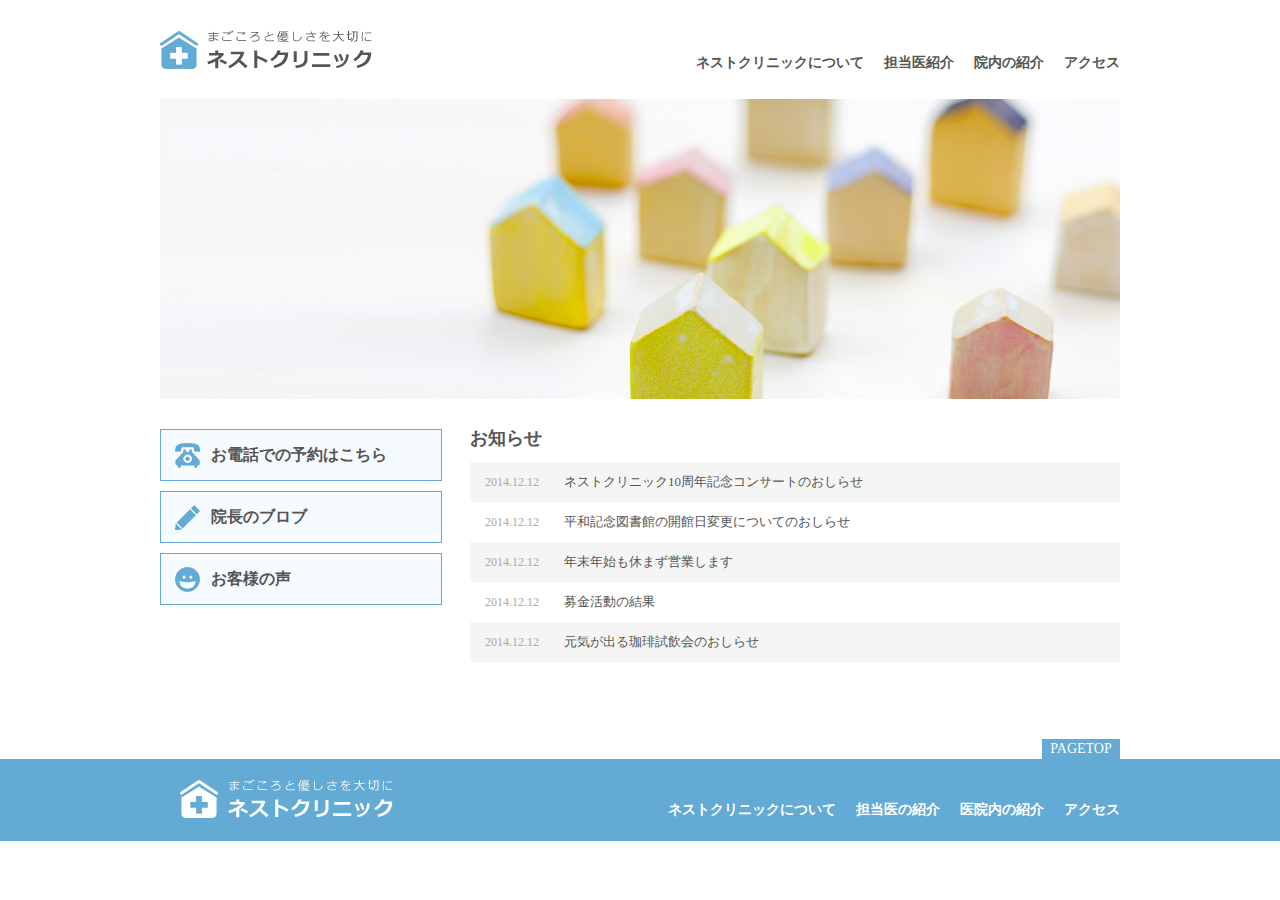
<file: 05_zissenn_html_css/01.初級/初級トップページ（作業用）/index.html>
<!DOCTYPE html>
<html lang="ja">

<head>
	<meta charset="UTF-8">
	<title>ネストクリニック 丨 まごころと優しさを大切に</title>
	<meta name="description" content="まごころと優しさをモットーに患者さんに寄り添った施術を。清潔感溢れるクリニックです。">
	<meta name="keywords" content="ネストクリニック,病院">
	<link rel="stylesheet" href="style.css" type="text/css">
</head>

<body>

	<!-- wrapperここから -->
	<div id="wrapper">

		<!-- headerここから -->
		<header>
			<h1><img src="images/logo.png" alt="まごころと優しさを大切に ネストクリニック"></h1>
			<nav>
				<ul>
					<li><a href="#">ネストクリニックについて</a></li>
					<li><a href="#">担当医紹介</a></li>
					<li><a href="#">院内の紹介</a></li>
					<li><a href="#">アクセス</a></li>
					<div class="clearfix"></div>
				</ul>
			</nav>
		</header>
		<!-- headerここまで -->

		<!-- mainここから -->
		<div id="mainimage">
			<img src="images/mainimage.jpg" alt="メイン画像">
		</div>
		<!-- mainここまで -->

		<!-- leftここから -->
		<div id="left">
			<ul>
				<li><a id="icon_tel" href="#">お電話での予約はこちら</a></li>
				<li><a id="icon_blog" href="#">院長のブロブ</a></li>
				<li><a id="icon_voice" href="#">お客様の声</a></li>
			</ul>
		</div>
		<!-- leftここまで -->

		<!-- rightここから -->
		<div id="right">
			<h2>お知らせ</h2>
			<dl>
				<dt>2014.12.12</dt>
				<dd>ネストクリニック10周年記念コンサートのおしらせ</dd>
				<dt>2014.12.12</dt>
				<dd>平和記念図書館の開館日変更についてのおしらせ</dd>
				<dt>2014.12.12</dt>
				<dd>年末年始も休まず営業します</dd>
				<dt>2014.12.12</dt>
				<dd>募金活動の結果</dd>
				<dt>2014.12.12</dt>
				<dd>元気が出る珈琲試飲会のおしらせ</dd>
				<div class="clearfix"></div>
			</dl>
		</div>
		<!-- rightここまで -->
		<div class="clearfix"></div>
	</div>
	<!-- wrapperここまで -->

	<!-- footerここから -->
	<footer>
		<div id="footer_inner">
			<p id="pagetop"><a href="#">PAGETOP</a></p>
			<p id="footer_logo">
				<img src="images/logo_footer.png" alt="まごころと優しさを大切に ネストクリニック">
			</p>

			<ul>
				<li><a href="#">ネストクリニックについて</a></li>
				<li><a href="#">担当医の紹介</a></li>
				<li><a href="#">医院内の紹介</a></li>
				<li><a href="#">アクセス</a></li>
				<div class="clearfix"></div>
			</ul>
			<div class="clearfix"></div>
		</div>
	</footer>
	<!-- footerここまで -->

</body>

</html>
</file>
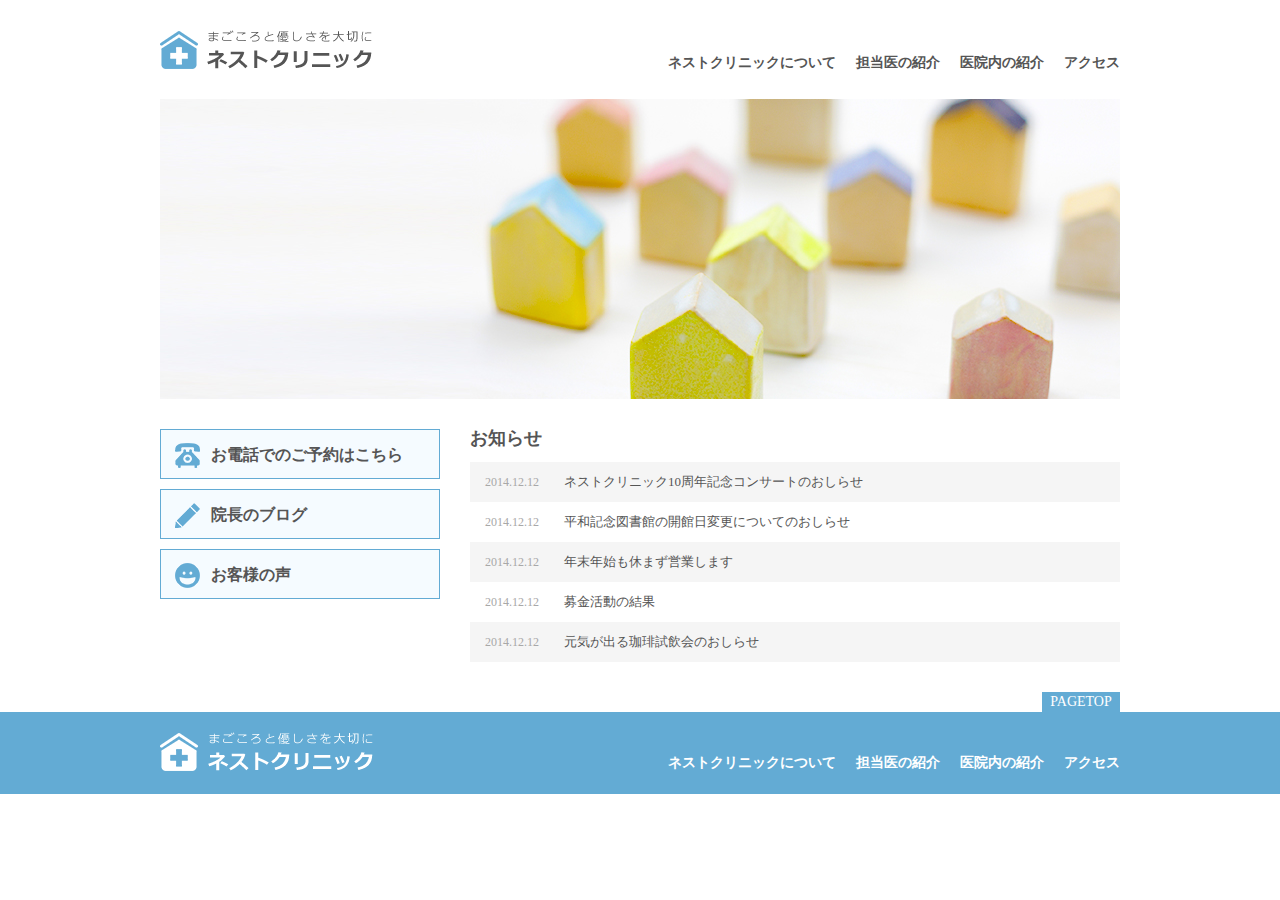
<file: 05_zissenn_html_css/01.初級/初級トップページ（完成版）/index.html>
<!DOCTYPE html>
<html lang="ja">

<head>
	<meta charset="UTF-8">
	<title>ネストクリニック 丨 まごころと優しさを大切に</title>
	<meta name="description" content="まごころと優しさをモットーに患者さんに寄り添った施術を。清潔感溢れるクリニックです。">
	<meta name="keywords" content="ネストクリニック,病院">

	<link rel="stylesheet" href="style.css" type="text/css" media="screen">
</head>

<body>

<!-- #wrapper ここから -->
<div id="wrapper">

	<!-- header ここから -->
	<header>
		<h1><img src="images/logo.png" alt="まごころと優しさを大切に ネストクリニック"></h1>

		<nav>
			<ul>
				<li><a href="#">ネストクリニックについて</a></li>
				<li><a href="#">担当医の紹介</a></li>
				<li><a href="#">医院内の紹介</a></li>
				<li><a href="#">アクセス</a></li>
				<div class="clearfix"></div>
			</ul>
		</nav>
		<div class="clearfix"></div>
	</header>
	<!-- header ここまで -->


	<!-- #mainimage ここから -->
	<div id="mainimage">
		<img src="images/mainimage.jpg" alt="メイン画像">
	</div>
	<!-- #mainimage ここまで -->

	<!-- #left ここから -->
	<div id="left">
		<ul>
			<li><a id="icon_tel" href="#">お電話でのご予約はこちら</a></li>
			<li><a id="icon_blog" href="#">院長のブログ</a></li>
			<li><a id="icon_voice" href="#">お客様の声</a></li>
		</ul>
	</div>
	<!-- #left ここまで -->

	<!-- #right ここから -->
	<div id="right">
		<h2>お知らせ</h2>
		<dl>
			<dt>2014.12.12</dt>
			<dd>ネストクリニック10周年記念コンサートのおしらせ</dd>
			<dt>2014.12.12</dt>
			<dd>平和記念図書館の開館日変更についてのおしらせ</dd>
			<dt>2014.12.12</dt>
			<dd>年末年始も休まず営業します</dd>
			<dt>2014.12.12</dt>
			<dd>募金活動の結果</dd>
			<dt>2014.12.12</dt>
			<dd>元気が出る珈琲試飲会のおしらせ</dd>
			<div class="clearfix"></div>
		</dl>
	</div>
	<!-- #right ここまで -->

	<div class="clearfix"></div>

</div>
<!-- #wrapper ここまで -->


<!-- footer ここから -->
<footer>

	<div id="footer_inner">

		<p id="pagetop">
			<a href="#">PAGETOP</a>
		</p>
		<p id="footer_logo">
			<img src="images/logo_footer.png" alt="まごころと優しさを大切に ネストクリニック">
		</p>

		<ul>
			<li><a href="#">ネストクリニックについて</a></li>
			<li><a href="#">担当医の紹介</a></li>
			<li><a href="#">医院内の紹介</a></li>
			<li><a href="#">アクセス</a></li>
			<div class="clearfix"></div>
		</ul>

		<div class="clearfix"></div>

	</div>

</footer>
<!-- footer ここまで -->

</body>

</html>
</file>
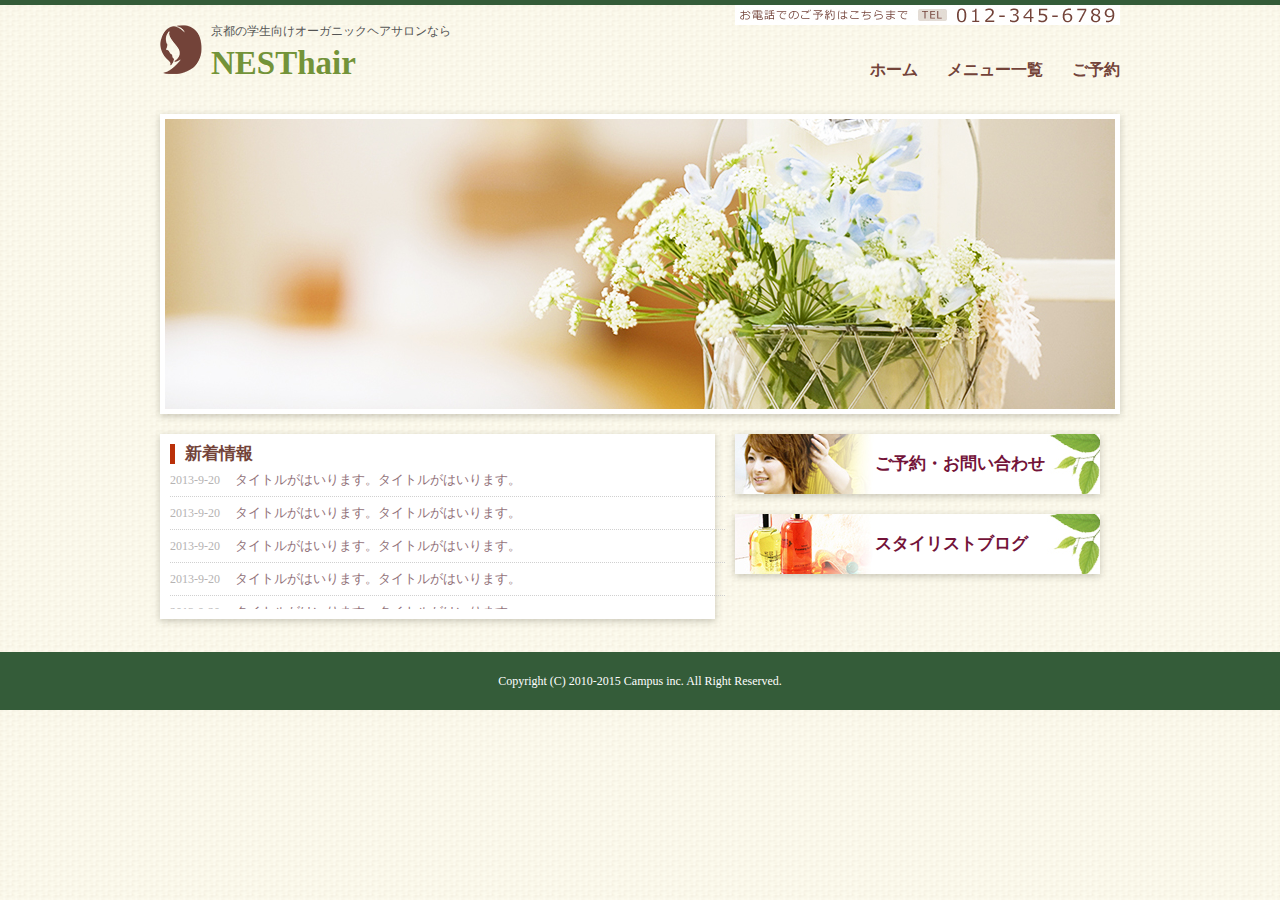
<file: 05_zissenn_html_css/02.中級/中級（作業用）/index.html>
<!DOCTYPE html>
<html lang="ja">
<head>
    <meta charset="UTF-8">
    <title>NESThair</title>
    <link rel="stylesheet" href="./style.css" type="text/css" media="screen">
    <link rel="stylesheet" href="./normalize.css" type="text/css" media="screen">
</head>
<body>

    <div id="wrapper">

        <!--ヘッダーここから-->
        <header>
            <h1>
                京都の学生向けオーガニックヘアサロンなら<br>
                <span>NESThair</span>
            </h1>
            
            <nav>
                <ul>
                    <li><a href="#">ホーム</a></li>
                    <li><a href="menu.html">メニュー一覧</a></li>
                    <li><a href="contact.html">ご予約</a></li>
                </ul>
            </nav>

            <div class="clear"></div>

            <p id="nav_tel"> 
                <img src="images/tel_nav.jpg" alt="
                お電話でのご予約はこちらまで012-345-6789">
            </p>
        </header>
        <!--ヘッダーここまで-->

        <!--メイン画像ここから-->
        <div id="mainimage" class="box-shadow">
            <img src="images/mainimage.jpg" alt="メイン画像">
        </div>
        <!--メイン画像ここまで-->

        <!--左ここから-->
        <div id="left" class="box-shadow">
            <h2>新着情報</h2>
            <ul>
                <li><span>2013-9-20</span>タイトルがはいります。タイトルがはいります。</li>
                <li><span>2013-9-20</span>タイトルがはいります。タイトルがはいります。</li>
                <li><span>2013-9-20</span>タイトルがはいります。タイトルがはいります。</li>
                <li><span>2013-9-20</span>タイトルがはいります。タイトルがはいります。</li>
                <li><span>2013-9-20</span>タイトルがはいります。タイトルがはいります。</li>
                <li><span>2013-9-20</span>タイトルがはいります。タイトルがはいります。</li>
                <li><span>2013-9-20</span>タイトルがはいります。タイトルがはいります。</li>
                <li><span>2013-9-20</span>タイトルがはいります。タイトルがはいります。</li>
                <li><span>2013-9-20</span>タイトルがはいります。タイトルがはいります。</li>
                <li><span>2013-9-20</span>タイトルがはいります。タイトルがはいります。</li>
                <li><span>2013-9-20</span>タイトルがはいります。タイトルがはいります。</li>
                <li><span>2013-9-20</span>タイトルがはいります。タイトルがはいります。</li>
                <li><span>2013-9-20</span>タイトルがはいります。タイトルがはいります。</li>
                <li><span>2013-9-20</span>タイトルがはいります。タイトルがはいります。</li>
                <li><span>2013-9-20</span>タイトルがはいります。タイトルがはいります。</li>
                <li><span>2013-9-20</span>タイトルがはいります。タイトルがはいります。</li>
                <li><span>2013-9-20</span>タイトルがはいります。タイトルがはいります。</li>
                <li><span>2013-9-20</span>タイトルがはいります。タイトルがはいります。</li>
            </ul>
        </div>
        <!--左ここまで-->

        <!--右ここから-->
        <div id="right">
            <ul>
                <li class="box-shadow"><a id="contact" href="contact.html">ご予約・お問い合わせ</a></li>
                <li class="box-shadow"><a id="blog" href="#">スタイリストブログ</a></li>
            </ul>
        </div>
        <!--右ここまで-->

        <div class="clear"></div>

    </div><!--#wrapper-->

    <!--フッターここから-->
    <footer>
        <p>Copyright (C) 2010-2015 Campus inc. All Right Reserved.</p>
    </footer>
    <!--フッターここまで-->
</body>
</html>
</file>
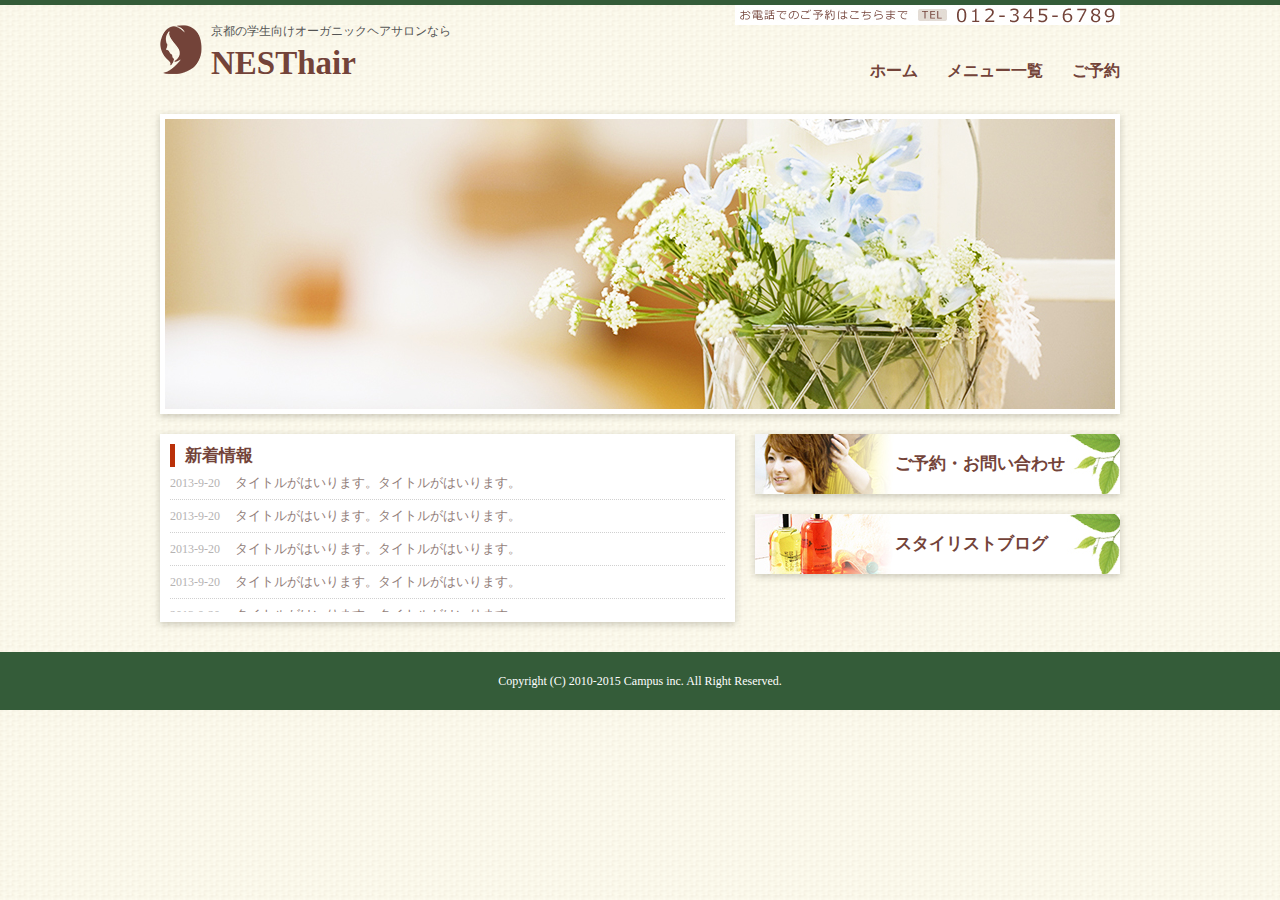
<file: 05_zissenn_html_css/02.中級/中級（完成版）/index.html>
<!DOCTYPE html>
<html lang="ja">

<head>
	<meta charset="UTF-8">
	<title>NESThair</title>
	<link rel="stylesheet" href="style.css" type="text/css" media="screen">
</head>

<body>

<div id="wrapper">

	<!-- ヘッダーここから -->
	<header>
		<h1>
			京都の学生向けオーガニックヘアサロンなら<br>
			<span>NESThair</span>
		</h1>

		<nav>
			<ul>
				<li><a href="#">ホーム</a></li>
				<li><a href="#">メニュー一覧</a></li>
				<li><a href="#">ご予約</a></li>
			</ul>
		</nav>

		<div class="clear"></div>

		<p id="nav_tel">
			<img src="images/tel_nav.jpg" alt="お電話でのご予約はこちらまで 012-345-6789">
		</p>
	</header>
	<!-- ヘッダーここまで -->

	<!-- メイン画像ここから -->
	<div id="mainimage" class="box-shadow">
		<img src="images/mainimage.jpg" alt="メイン画像">
	</div>
	<!-- メイン画像ここまで -->

	<!-- 左ここから -->
	<div id="left" class="box-shadow">
		<h2>新着情報</h2>
		<ul>
			<li><span>2013-9-20</span>タイトルがはいります。タイトルがはいります。</li>
			<li><span>2013-9-20</span>タイトルがはいります。タイトルがはいります。</li>
			<li><span>2013-9-20</span>タイトルがはいります。タイトルがはいります。</li>
			<li><span>2013-9-20</span>タイトルがはいります。タイトルがはいります。</li>
			<li><span>2013-9-20</span>タイトルがはいります。タイトルがはいります。</li>
			<li><span>2013-9-20</span>タイトルがはいります。タイトルがはいります。</li>
			<li><span>2013-9-20</span>タイトルがはいります。タイトルがはいります。</li>
			<li><span>2013-9-20</span>タイトルがはいります。タイトルがはいります。</li>
			<li><span>2013-9-20</span>タイトルがはいります。タイトルがはいります。</li>
		</ul>
	</div>
	<!-- 左ここまで -->

	<!-- 右ここから -->
	<div id="right">
		<ul>
			<li class="box-shadow"><a id="contact" href="#">ご予約・お問い合わせ</a></li>
			<li class="box-shadow"><a id="blog" href="#">スタイリストブログ</a></li>
		</ul>
	</div>
	<!-- 右ここまで -->

	<div class="clear"></div>

</div><!-- //#wrapper -->

	<!-- フッターここから -->
	<footer>
		<p>Copyright (C) 2010-2015 Campus inc. All Right Reserved.</p>
	</footer>
	<!-- フッターここまで -->


</body>

</html>
</file>
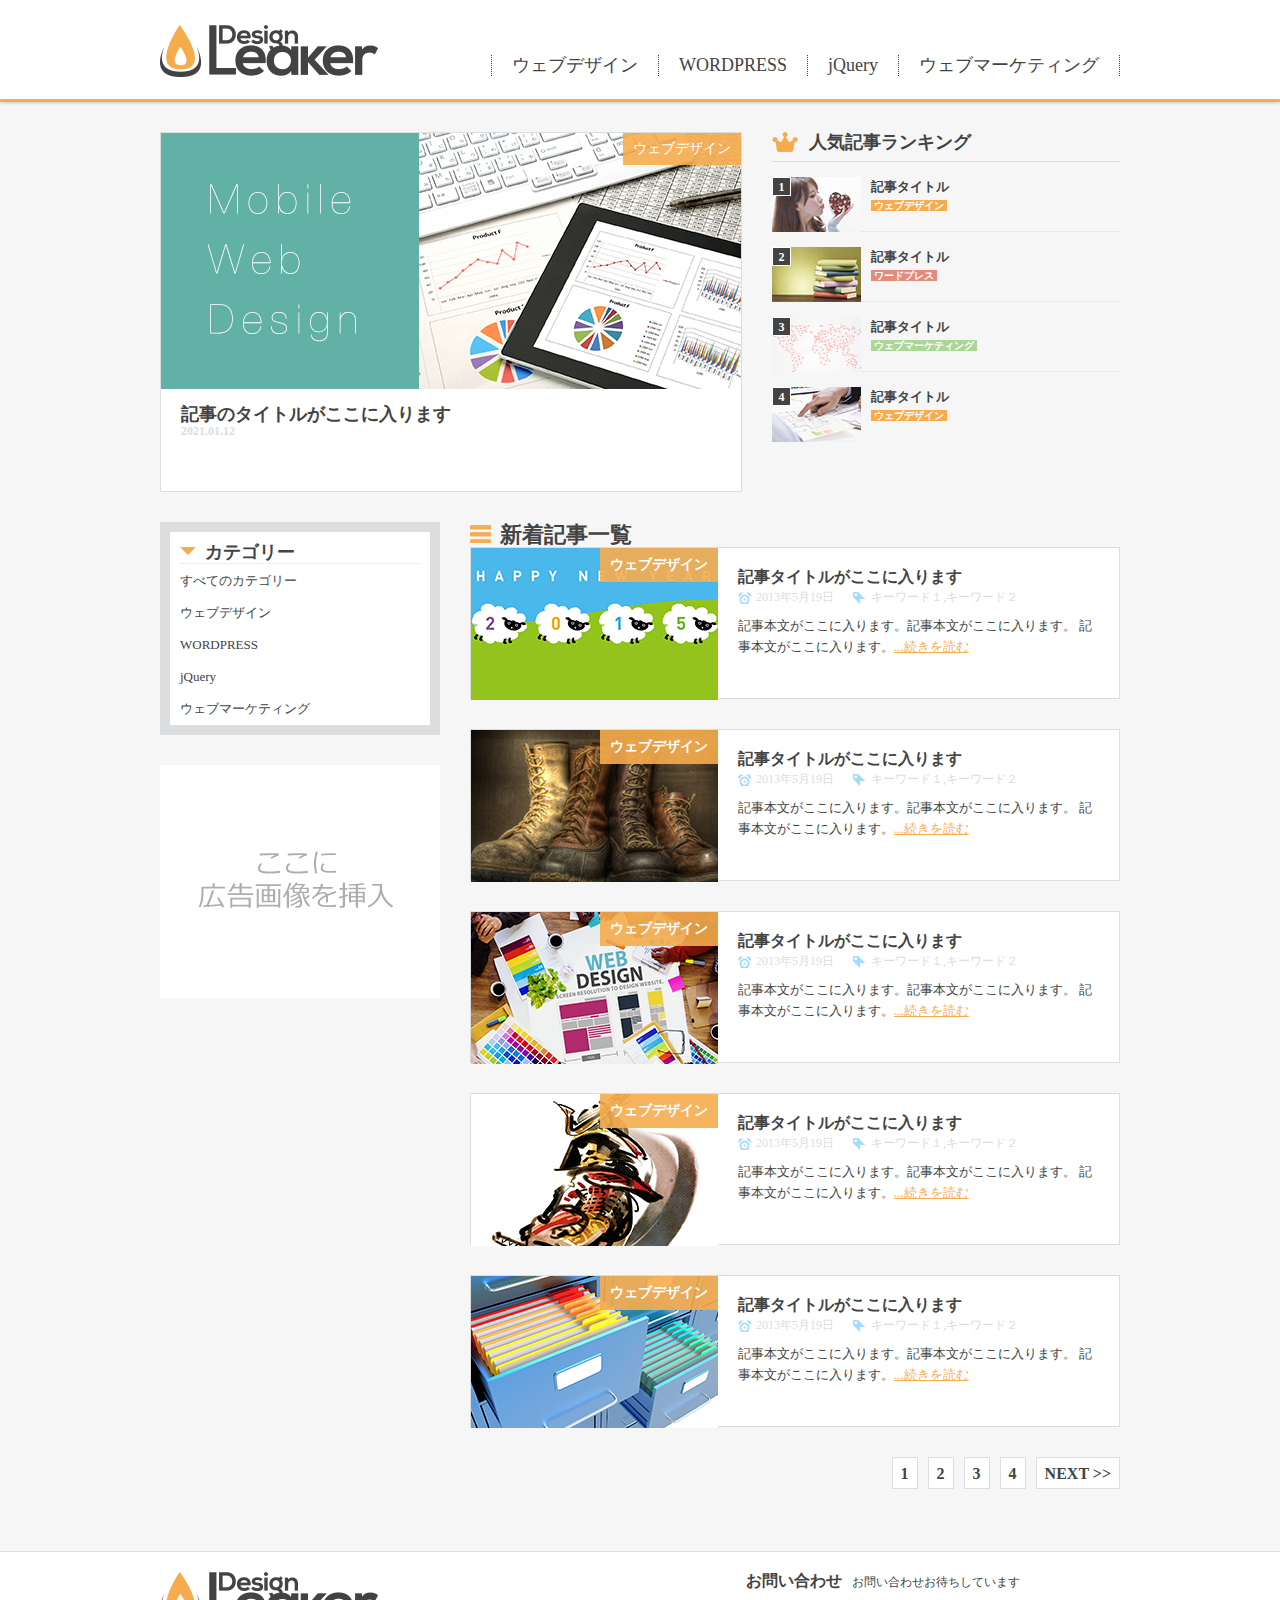
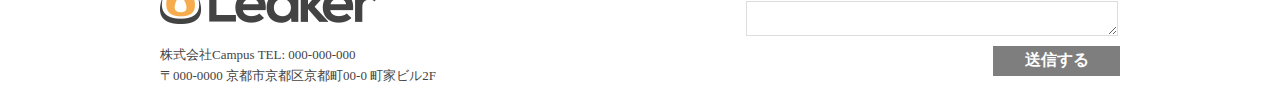
<file: 05_zissenn_html_css/03.上級/上級（作業用）/index.html>
<!DOCTYPE html>
<html lang="jp">
<head>
  <meta charset="UTF-8">
  <title>Design Leaker | ウェブ関連の情報収集ならDesign Leaker</title>
  <link rel="stylesheet" href="style.css" type="text/css">
  <link rel="stylesheet" href="normalize.css" type="text/css">
</head>
<body>
  <header>
    <div id="header_inner">
      <h1>
        <img src="images/logo.png" alt="DESIGN LEAKER">
      </h1>
      <nav>
        <ul>
          <li><a href="#">ウェブデザイン</a></li>
					<li><a href="#">WORDPRESS</a></li>
					<li><a href="#">jQuery</a></li>
					<li><a href="#">ウェブマーケティング</a></li>
        </ul>
      </nav>
    </div>
  </header>

  <div id="main_wrapper">

    <div class="cf">
      <div id="top_pickup">
        <p id="pickup_thumb">
          <img src="images/pickup.jpg" alt="ピックアップ画像">
          <span id=pickup_tag>ウェブデザイン</span>
        </p>
        <dl>
          <dt><a href="#">記事のタイトルがここに入ります</a></dt>
          <dd>2021.01.12</dd>
        </dl>
      </div><!-- top_pickup -->

      <div id="top_ranking">
        <h2>人気記事ランキング</h2>
        <ul>
          <li>
            <dl>
              <dt>
                <img src="images/tmb_1.jpg" alt="ランキング画像01">
                <span class="ranking_number">1</span>
              </dt>
              <dd>
                <h3><a href="#">記事タイトル</a></h3>
                <span class="ranking_tag webdeseign">ウェブデザイン</span>
              </dd>
            </dl>
          </li>
          <li>
            <dl>
              <dt>
                <img src="images/tmb_2.jpg" alt="ランキング画像01">
                <span class="ranking_number">2</span>
              </dt>
              <dd>
                <h3><a href="#">記事タイトル</a></h3>
                <span class="ranking_tag wordpress">ワードプレス</span>
              </dd>
            </dl>
          </li>
          <li>
            <dl>
              <dt>
                <img src="images/tmb_3.jpg" alt="ランキング画像01">
                <span class="ranking_number">3</span>
              </dt>
              <dd>
                <h3><a href="#">記事タイトル</a></h3>
                <span class="ranking_tag webmarketing">ウェブマーケティング</span>
              </dd>
            </dl>
          </li>
          <li>
            <dl>
              <dt>
                <img src="images/tmb_4.jpg" alt="ランキング画像01">
                <span class="ranking_number">4</span>
              </dt>
              <dd>
                <h3><a href="#">記事タイトル</a></h3>
                <span class="ranking_tag webdeseign">ウェブデザイン</span>
              </dd>
            </dl>
          </li>
        </ul>
      </div><!-- top_ranking -->
    </div>

    <div class="cf">
      <div id="top_left">
        <div id="top_category">
          <h3>カテゴリー</h3>
          <ul>
						<li><a href="#">すべてのカテゴリー</a></li>
						<li><a href="#">ウェブデザイン</a></li>
						<li><a href="#">WORDPRESS</a></li>
						<li><a href="#">jQuery</a></li>
						<li><a href="#">ウェブマーケティング</a></li>
					</ul>
        </div>
        <div id="top_add">
          <img src="images/add.jpg" alt="ここに広告を挿入">
        </div>
        
      </div><!-- top_left -->

      <div div id="top_right">
        <h3>新着記事一覧</h3>
        <ul id="post_list">
          <li>
            <dl>
              <dt>
                <img src="images/tmb_5.jpg" alt="新着記事1の画像">
                <span class="new_category_tag">ウェブデザイン</span>
              </dt>
              <dd>
                <h4><a href="#">記事タイトルがここに入ります</a></h4>
                <span class="new_date">2013年5月19日</span>
                <span class="new_tag">キーワード１,キーワード２</span>
                <p>
                  記事本文がここに入ります。記事本文がここに入ります。
                  記事本文がここに入ります。<a href="#">...続きを読む</a>
                </p>
              </dd>
            </dl>
          </li>

          <li>
            <dl>
              <dt>
                <img src="images/tmb_6.jpg" alt="新着記事1の画像">
                <span class="new_category_tag">ウェブデザイン</span>
              </dt>
              <dd>
                <h4><a href="#">記事タイトルがここに入ります</a></h4>
                <span class="new_date">2013年5月19日</span>
                <span class="new_tag">キーワード１,キーワード２</span>
                <p>
                  記事本文がここに入ります。記事本文がここに入ります。
                  記事本文がここに入ります。<a href="#">...続きを読む</a>
                </p>
              </dd>
            </dl>
          </li>

          <li>
            <dl>
              <dt>
                <img src="images/tmb_7.jpg" alt="新着記事1の画像">
                <span class="new_category_tag">ウェブデザイン</span>
              </dt>
              <dd>
                <h4><a href="#">記事タイトルがここに入ります</a></h4>
                <span class="new_date">2013年5月19日</span>
                <span class="new_tag">キーワード１,キーワード２</span>
                <p>
                  記事本文がここに入ります。記事本文がここに入ります。
                  記事本文がここに入ります。<a href="#">...続きを読む</a>
                </p>
              </dd>
            </dl>
          </li>

          <li>
            <dl>
              <dt>
                <img src="images/tmb_8.jpg" alt="新着記事1の画像">
                <span class="new_category_tag">ウェブデザイン</span>
              </dt>
              <dd>
                <h4><a href="#">記事タイトルがここに入ります</a></h4>
                <span class="new_date">2013年5月19日</span>
                <span class="new_tag">キーワード１,キーワード２</span>
                <p>
                  記事本文がここに入ります。記事本文がここに入ります。
                  記事本文がここに入ります。<a href="#">...続きを読む</a>
                </p>
              </dd>
            </dl>
          </li>

          <li>
            <dl>
              <dt>
                <img src="images/tmb_9.jpg" alt="新着記事1の画像">
                <span class="new_category_tag">ウェブデザイン</span>
              </dt>
              <dd>
                <h4><a href="#">記事タイトルがここに入ります</a></h4>
                <span class="new_date">2013年5月19日</span>
                <span class="new_tag">キーワード１,キーワード２</span>
                <p>
                  記事本文がここに入ります。記事本文がここに入ります。
                  記事本文がここに入ります。<a href="#">...続きを読む</a>
                </p>
              </dd>
            </dl>
          </li>
        </ul>
        <div id="pagenation">
          <ul class="cf">
            <li><a href="#">1</a></li>
            <li><a href="#">2</a></li>
            <li><a href="#">3</a></li>
            <li><a href="#">4</a></li>
            <li><a href="#">NEXT >></a></li>
          </ul>
        </div>
      </div><!-- top_right -->
    </div>
  </div><!-- main_wrapper -->

  <footer>
    <div id="footer_inner" class="cf">
      <dl>
        <dt><img src="images/logo.png" alt="ロゴ"></dt>
        <dd>
          株式会社Campus  TEL: 000-000-000<br>
          〒000-0000  京都市京都区京都町00-0 町家ビル2F
        </dd>
      </dl>
      <div id="contact">
        <h4>お問い合わせ<span>お問い合わせお待ちしています</span></h4>
        <form action="">
          <textarea name="" id="" cols="30" rows="10"></textarea>
          <br>
          <input type="submit" value="送信する">
        </form>
      </div>
    </div>
  </footer>
</body>
</html>
</file>
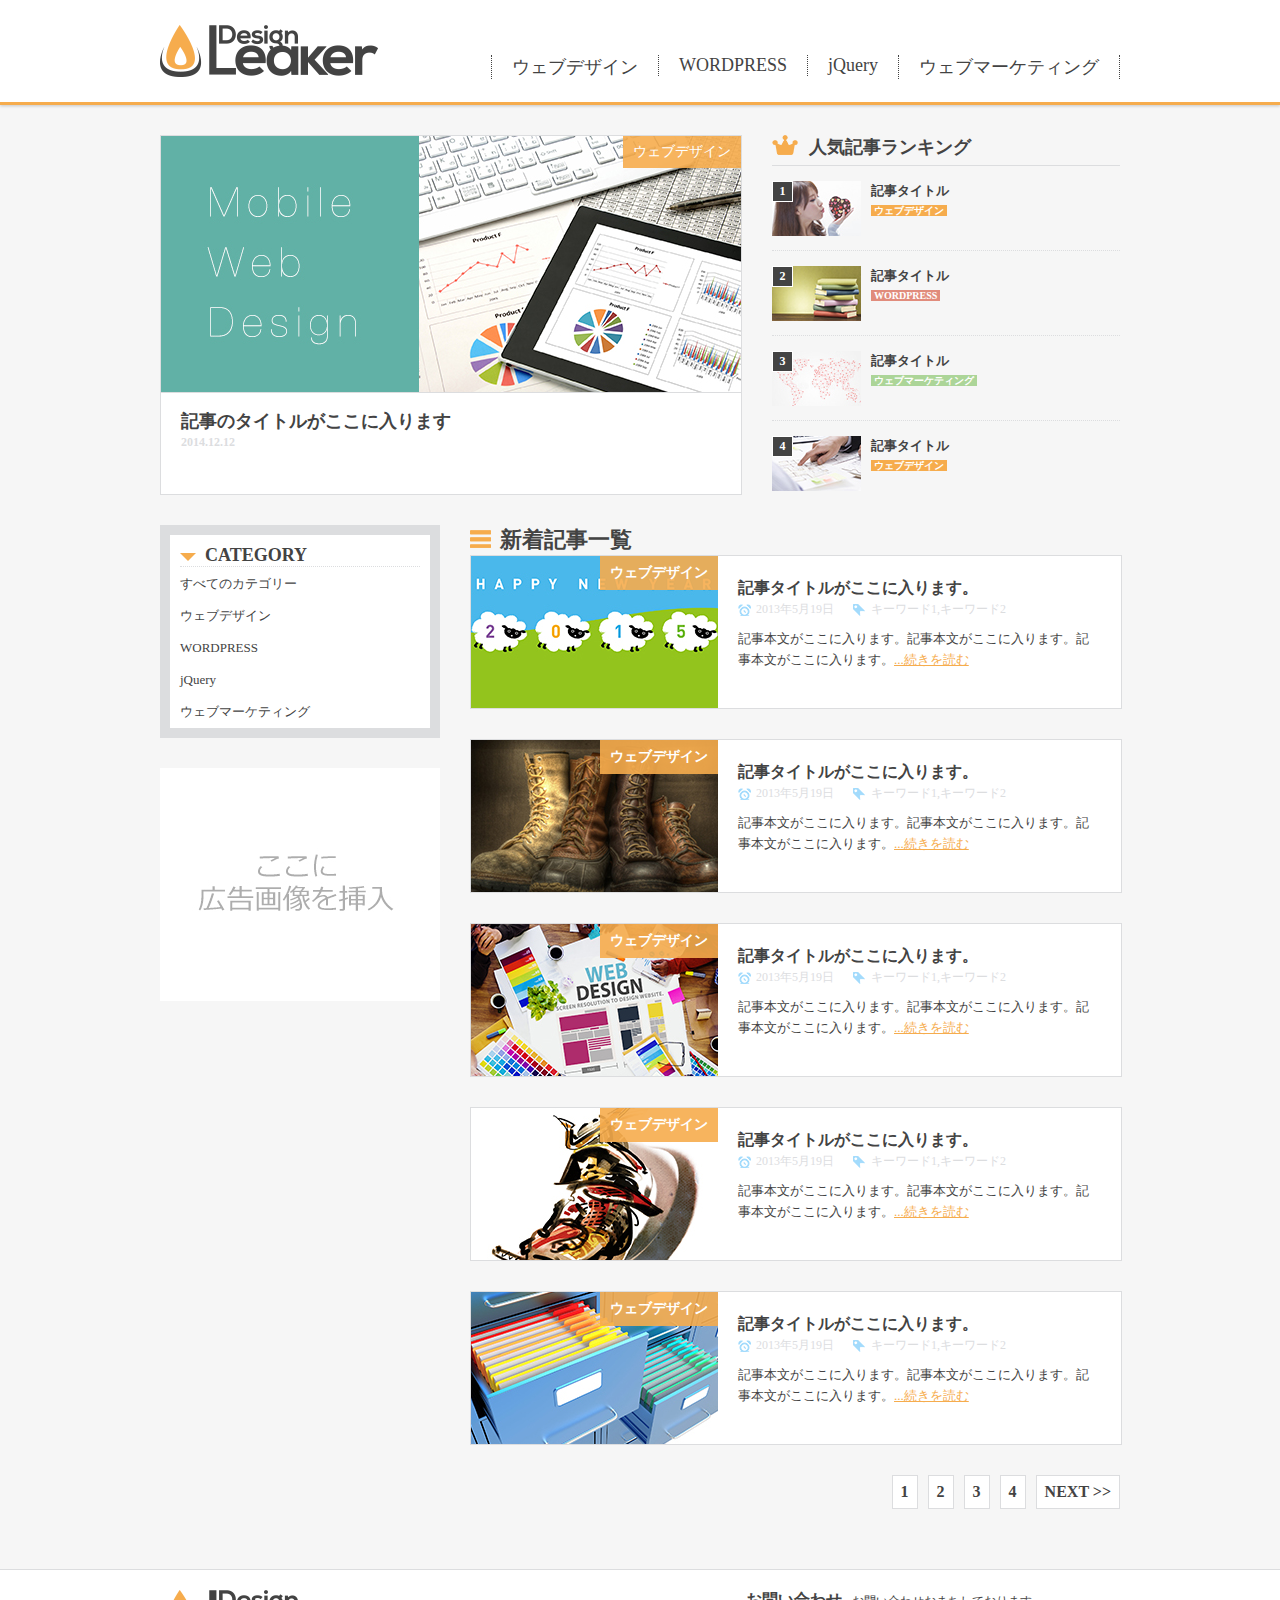
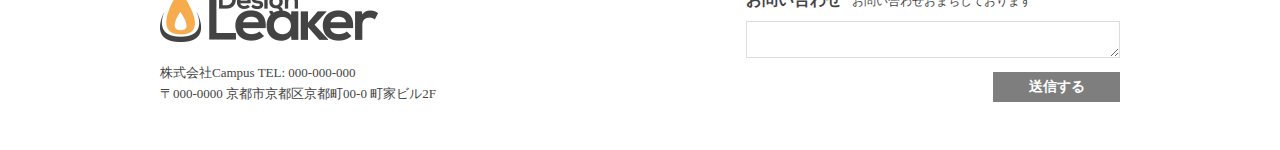
<file: 05_zissenn_html_css/03.上級/上級（完成版）/index.html>
<!DOCTYPE html>
<html lang="ja">

<head>
	<meta charset="UTF-8">
	<title>Design Leaker | ウェブ関連の情報収集ならDesign Leaker</title>
	<link rel="stylesheet" href="style.css" type="text/css">
</head>

<body>
	<header>
		<div id="header_inner">
			<h1>
				<img src="images/logo.png" alt="DESIGN LEAKER">
			</h1>
			<nav>
				<ul>
					<li><a href="#">ウェブデザイン</a></li>
					<li><a href="#">WORDPRESS</a></li>
					<li><a href="#">jQuery</a></li>
					<li><a href="#">ウェブマーケティング</a></li>
				</ul>
			</nav>
		</div>
	</header>

	<div id="main_wrapper">
		<div class="cf">
			<div id="top_pickup">
				<p id="pickup_thumb">
					<img src="images/pickup.jpg" alt="ピックアップ画像">
					<span id="pickup_tag">ウェブデザイン</span>
				</p>
				<dl>
					<dt><a href="#">記事のタイトルがここに入ります</a></dt>
					<dd>2014.12.12</dd>
				</dl>
			</div>

			<div id="top_ranking">
				<h2>人気記事ランキング</h2>
				<ul>
					<li>
						<dl>
							<dt>
								<img src="images/tmb_1.jpg" alt="ランキング画像01">
								<span class="ranking_number">1</span>
							</dt>
							<dd>
								<h3><a href="#">記事タイトル</a></h3>
								<span class="ranking_tag webdesign">ウェブデザイン</span>
							</dd>
						</dl>
					</li>
					<li>
						<dl>
							<dt>
								<img src="images/tmb_2.jpg" alt="ランキング画像01">
								<span class="ranking_number">2</span>
							</dt>
							<dd>
								<h3><a href="#">記事タイトル</a></h3>
								<span class="ranking_tag wordpress">WORDPRESS</span>
							</dd>
						</dl>
					</li>
					<li>
						<dl>
							<dt>
								<img src="images/tmb_3.jpg" alt="ランキング画像01">
								<span class="ranking_number">3</span>
							</dt>
							<dd>
								<h3><a href="#">記事タイトル</a></h3>
								<span class="ranking_tag webmarketing">ウェブマーケティング</span>
							</dd>
						</dl>
					</li>
					<li>
						<dl>
							<dt>
								<img src="images/tmb_4.jpg" alt="ランキング画像01">
								<span class="ranking_number">4</span>
							</dt>
							<dd>
								<h3><a href="#">記事タイトル</a></h3>
								<span class="ranking_tag webdesign">ウェブデザイン</span>
							</dd>
						</dl>
					</li>
				</ul>
			</div>
		</div>

		<div class="cf">
			<div id="top_left">
				<div id="top_category">
					<h3>CATEGORY</h3>
					<ul>
						<li><a href="#">すべてのカテゴリー</a></li>
						<li><a href="#">ウェブデザイン</a></li>
						<li><a href="#">WORDPRESS</a></li>
						<li><a href="#">jQuery</a></li>
						<li><a href="#">ウェブマーケティング</a></li>
					</ul>
				</div>
				<div id="top_ad">
					<img src="images/add.jpg" alt="ここに広告を挿入">
				</div>
			</div>
			<div id="top_right">
				<h3>新着記事一覧</h3>
				<ul id="post_list">
					<li class="cf">
						<dl>
							<dt>
								<img src="images/tmb_5.jpg" alt="新着記事1の画像">
								<span class="new_category_tag">ウェブデザイン</span>
							</dt>
							<dd>
								<h4><a href="#">記事タイトルがここに入ります。</a></h4>
								<span class="new_date">2013年5月19日</span>
								<span class="new_tag">キーワード1,キーワード2</span>
								<p>記事本文がここに入ります。記事本文がここに入ります。記事本文がここに入ります。<a href="#">...続きを読む</a></p>
							</dd>
						</dl>
					</li>

					<li class="cf">
						<dl>
							<dt>
								<img src="images/tmb_6.jpg" alt="新着記事1の画像">
								<span class="new_category_tag     ">ウェブデザイン</span>
							</dt>
							<dd>
								<h4><a href="#">記事タイトルがここに入ります。</a></h4>
								<span class="new_date">2013年5月19日</span>
								<span class="new_tag">キーワード1,キーワード2</span>
								<p>記事本文がここに入ります。記事本文がここに入ります。記事本文がここに入ります。<a href="#">...続きを読む</a></p>
							</dd>
						</dl>
					</li>

					<li class="cf">
						<dl>
							<dt>
								<img src="images/tmb_7.jpg" alt="新着記事1の画像">
								<span class="new_category_tag     ">ウェブデザイン</span>
							</dt>
							<dd>
								<h4><a href="#">記事タイトルがここに入ります。</a></h4>
								<span class="new_date">2013年5月19日</span>
								<span class="new_tag">キーワード1,キーワード2</span>
								<p>記事本文がここに入ります。記事本文がここに入ります。記事本文がここに入ります。<a href="#">...続きを読む</a></p>
							</dd>
						</dl>
					</li>

					<li class="cf">
						<dl>
							<dt>
								<img src="images/tmb_8.jpg" alt="新着記事1の画像">
								<span class="new_category_tag     ">ウェブデザイン</span>
							</dt>
							<dd>
								<h4><a href="#">記事タイトルがここに入ります。</a></h4>
								<span class="new_date">2013年5月19日</span>
								<span class="new_tag">キーワード1,キーワード2</span>
								<p>記事本文がここに入ります。記事本文がここに入ります。記事本文がここに入ります。<a href="#">...続きを読む</a></p>
							</dd>
						</dl>
					</li>

					<li class="cf">
						<dl>
							<dt>
								<img src="images/tmb_9.jpg" alt="新着記事1の画像">
								<span class="new_category_tag     ">ウェブデザイン</span>
							</dt>
							<dd>
								<h4><a href="#">記事タイトルがここに入ります。</a></h4>
								<span class="new_date">2013年5月19日</span>
								<span class="new_tag">キーワード1,キーワード2</span>
								<p>記事本文がここに入ります。記事本文がここに入ります。記事本文がここに入ります。<a href="#">...続きを読む</a></p>
							</dd>
						</dl>
					</li>
				</ul>
				<div id="pagination">
					<ul class="cf">
						<li><a href="#">1</a></li>
						<li><a href="#">2</a></li>
						<li><a href="#">3</a></li>
						<li><a href="#">4</a></li>
						<li><a href="#">NEXT >></a></li>
					</ul>
				</div>
			</div>
		</div>
	</div><!-- #main_wrapper -->


	<footer>
		<div id="footer_inner" class="cf">
			<dl id="footer_left">
				<dt><img src="images/logo.png" alt="ロゴ"></dt>
				<dd>株式会社Campus  TEL: 000-000-000<br>〒000-0000  京都市京都区京都町00-0 町家ビル2F</dd>
			</dl>
			<div id="contact">
				<h4>お問い合わせ<span>お問い合わせおまちしております</span></h4>
				<form>
					<textarea></textarea>
					<br>
					<input type="submit" value="送信する">
				</form>
			</div>
		</div>
	</footer>

</body>

</html>
</file>
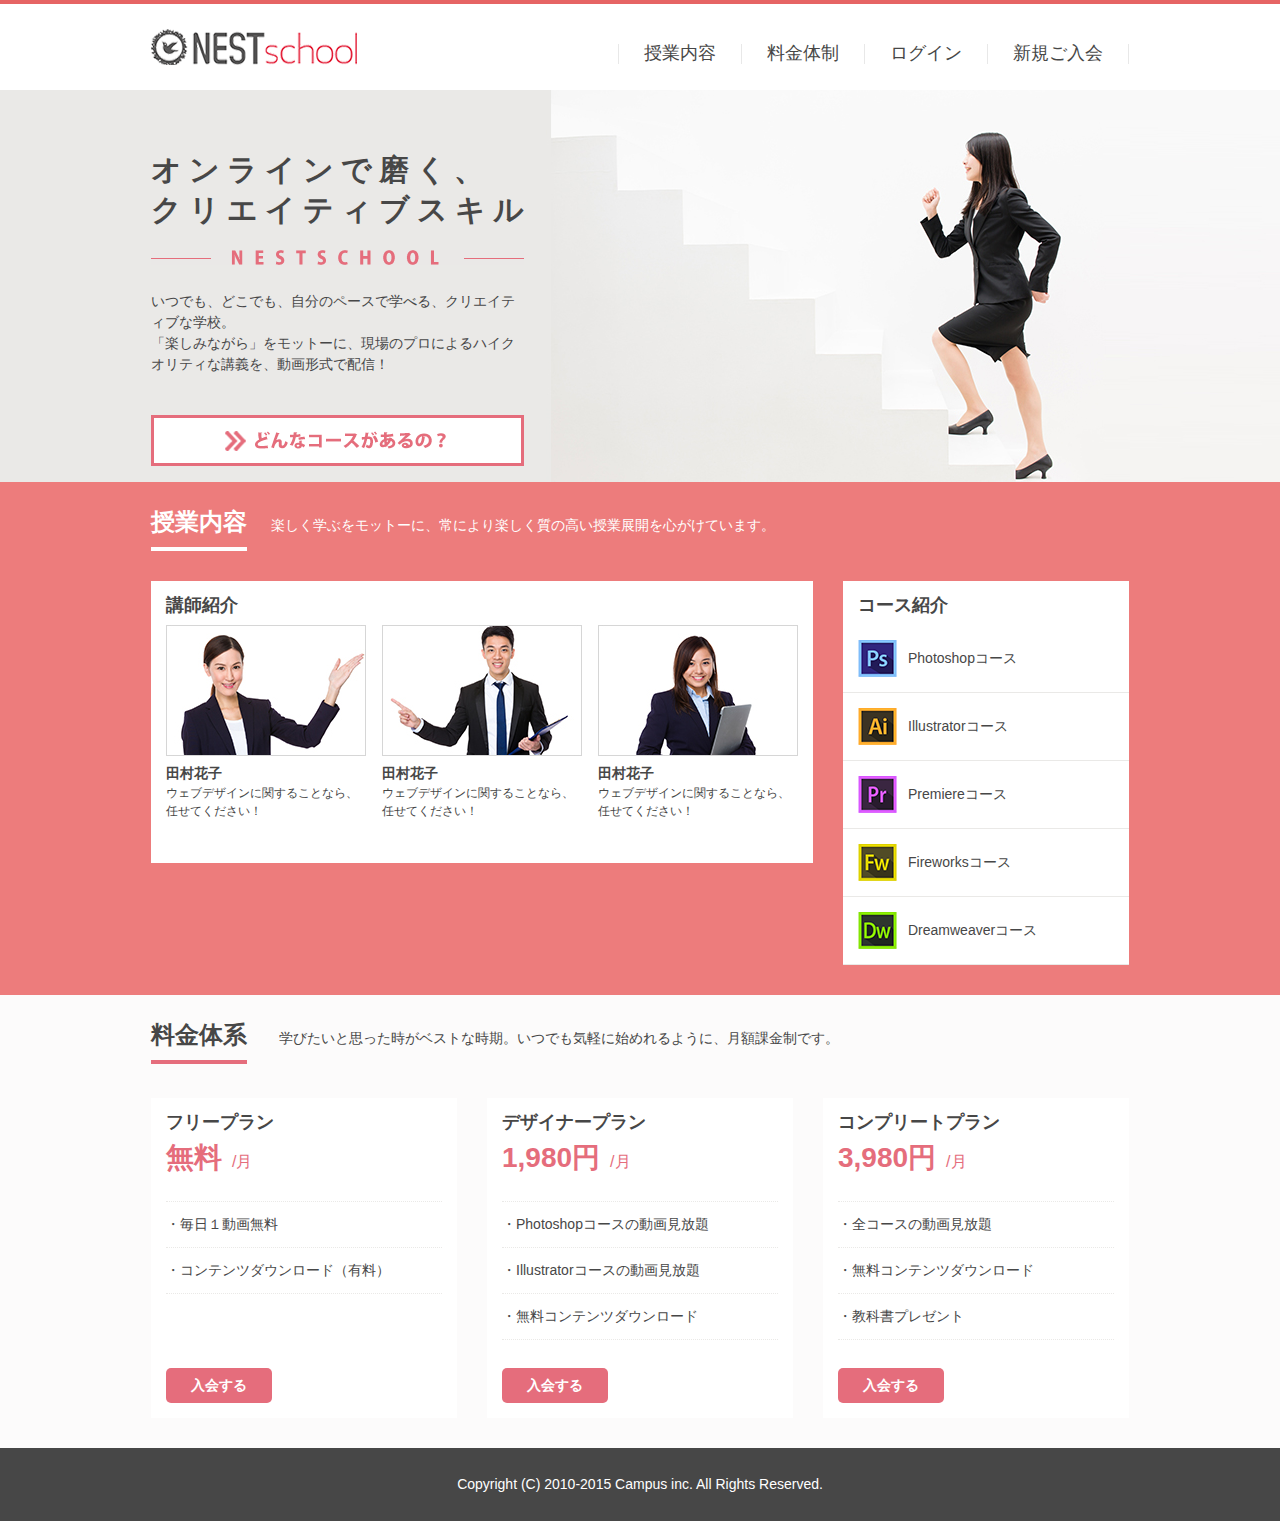
<file: 05_zissenn_html_css/04.チャレンジ/作業用html/index.html>
<!DOCTYPE html>
<html lang="ja">

<head>
    <meta charset="UTF-8">
    <meta name="description" content="オンラインで磨く、クリエイティブスキル">
    <meta name="keywords" content="オンライン, クリエイティブ, ウェブデザイン, プログラミング, エンジニア, ライター, マーケティング">
    <title>NESTschool</title>
    <!-- スタイルシートの読み込み -->
    <link rel="stylesheet" href="style.css" type="text/css" media="screen">
</head>

<body>
    <header>
        <div id="header_inner">
            <h1><img src="images/logo.png" alt="NESTschool"></h1>
            <nav>
                <ul class="cf">
                    <li><a href="#">授業内容</a></li>
                    <li><a href="#">料金体制</a></li>
                    <li><a href="#">ログイン</a></li>
                    <li><a href="#">新規ご入会</a></li>
                </ul>
            </nav>
        </div>
    </header>

    <div id="mainimage">
        <div id="mainimage_text">
            <p>オンラインで磨く、<br />クリエイティブスキル</p>

            <dl>
                <dt><img src="images/nestonline.png" alt="NESTschool"></dt>
                <dd>いつでも、どこでも、自分のペースで学べる、クリエイティブな学校。<br />
                「楽しみながら」をモットーに、現場のプロによるハイクオリティな講義を、動画形式で配信！</dd>
                <dd><img src="images/more_info.png" alt="どんなコースがあるの？"></dd>
            </dl>
        </div>
        
    </div>
    <!-- mainimage -->

    <div id="introduction">
        <div id="introduction_wrapper" class="cf">
            <div id="introduction_title">
                <h3>授業内容</h3>
                <span>楽しく学ぶをモットーに、常により楽しく質の高い授業展開を心がけています。</span>
            </div>
            <div id="teacher_list">
                <h4>講師紹介</h4>
                <ul>
                    <li>
                        <dl>
                            <dt><img src="images/teacher01.jpg" alt="田村花子(画像)"></dt>
                            <dd class="teacher_name">田村花子</dd>
                            <dd class="teacher_comment">ウェブデザインに関することなら、任せてください！</dd>
                        </dl>
                    </li>

                    <li>
                        <dl>
                            <dt><img src="images/teacher02.jpg" alt="田村花子(画像)"></dt>
                            <dd class="teacher_name">田村花子</dd>
                            <dd class="teacher_comment">ウェブデザインに関することなら、任せてください！</dd>
                        </dl>
                    </li>

                    <li>
                        <dl>
                            <dt><img src="images/teacher03.jpg" alt="田村花子(画像)"></dt>
                            <dd class="teacher_name">田村花子</dd>
                            <dd class="teacher_comment">ウェブデザインに関することなら、任せてください！</dd>
                        </dl>
                    </li>
                </ul>
            </div>
            <div id="course_list">
                <h4>コース紹介</h4>
                <ul>
                    <li id="ps"><a href="#">Photoshopコース</a></li>
                    <li id="ai"><a href="#">Illustratorコース</a></li>
                    <li id="pr"><a href="#">Premiereコース</a></li>
                    <li id="fw"><a href="#">Fireworksコース</a></li>
                    <li id="dw"><a href="#">Dreamweaverコース</a></li>
                </ul>
            </div>
        </div>
    </div>
    <!-- introduction -->

    <div id="price">
        <div id="price_wrapper">
            <div id="price_title">
                <h3>料金体系</h3>
                <span>学びたいと思った時がベストな時期。いつでも気軽に始めれるように、月額課金制です。</span>
            </div>
            <ul class="cf">
                <li>
                    <dl>
                        <dt>
                            <p class="plan">フリープラン</p>
                            <p class="price">無料<span>/月</span></p>
                        </dt>
                        <dd>・毎日１動画無料</dd>
                        <dd>・コンテンツダウンロード（有料）</dd>
                    </dl>
                    <a href="#">入会する</a>
                </li>
                <li>
                    <dl>
                        <dt>
                            <p class="plan">デザイナープラン</p>
                            <p class="price">1,980円<span>/月</span></p>
                        </dt>
                        <dd>・Photoshopコースの動画見放題</dd>
                        <dd>・Illustratorコースの動画見放題</dd>
                        <dd>・無料コンテンツダウンロード</dd>
                    </dl>
                    <a href="#">入会する</a>
                </li>
                <li id="price_last_list">
                    <dl>
                        <dt>
                            <p class="plan">コンプリートプラン</p>
                            <p class="price">3,980円<span>/月</span></p>
                        </dt>
                        <dd>・全コースの動画見放題</dd>
                        <dd>・無料コンテンツダウンロード</dd>
                        <dd>・教科書プレゼント</dd>
                    </dl>
                    <a href="#">入会する</a>
                </li>
            </ul>
        </div>
    </div>
    <!-- price -->

    <footer>
        Copyright (C) 2010-2015 Campus inc. All Rights Reserved.
    </footer>
</body>

</html>
</file>
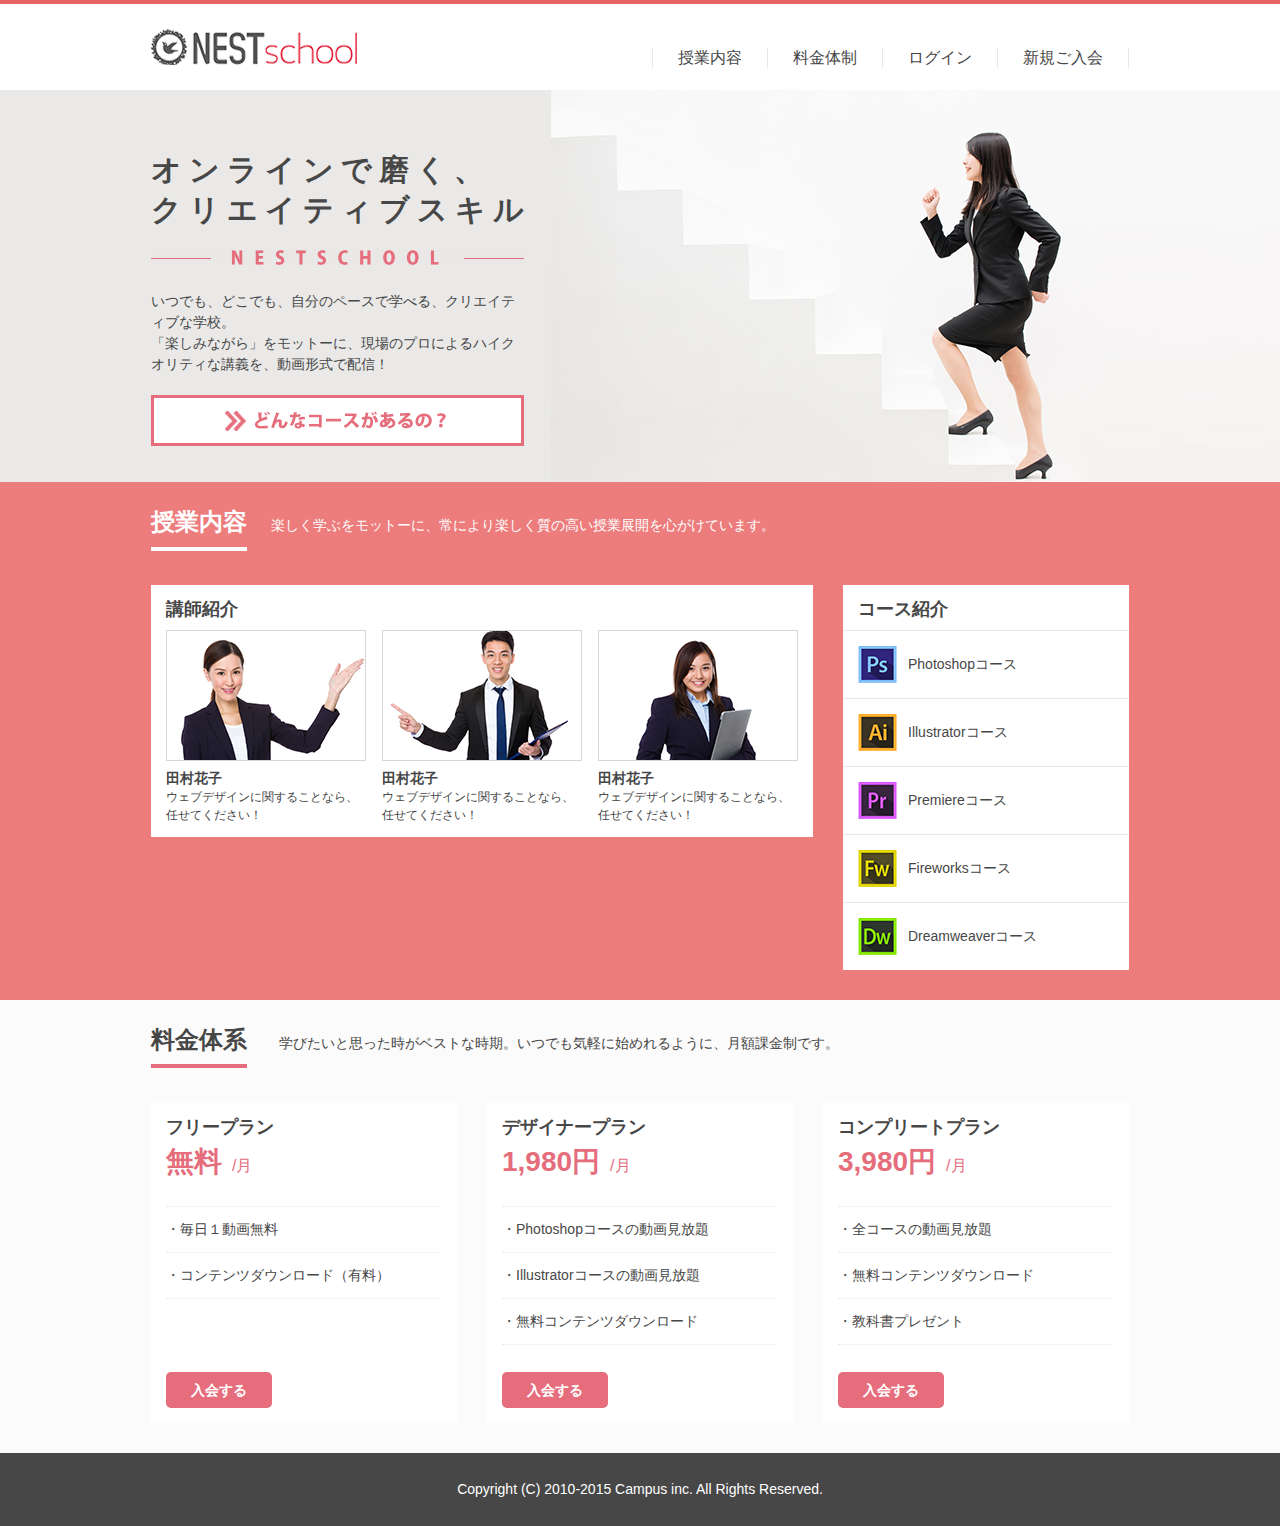
<file: 05_zissenn_html_css/04.チャレンジ/完成版html/index.html>
<!DOCTYPE html>
<html lang="ja">

<head>
    <meta charset="UTF-8">
    <meta name="description" content="オンラインで磨く、クリエイティブスキル">
    <meta name="keywords" content="オンライン, クリエイティブ, ウェブデザイン, プログラミング, エンジニア, ライター, マーケティング">
    <title>NESTschool</title>
    <!-- スタイルシートの読み込み -->
    <link rel="stylesheet" href="style.css" type="text/css" media="screen">
</head>

<body>

<!-- ヘッダーここから -->
<header>
    <div id="header_inner">
        <h1><img src="images/logo.png" alt="NESTschool" /></h1>
        <nav>
            <ul class="cf">
                <li><a href="#">授業内容</a></li>
                <li><a href="#">料金体制</a></li>
                <li><a href="#">ログイン</a></li>
                <li><a href="#">新規ご入会</a></li>
            </ul>
        </nav>
    </div>
</header>
<!-- ヘッダーここまで -->

<!-- メインイメージここから -->
<div id="mainimage">
    <div id="mainimage_text">
        <p>オンラインで磨く、<br />クリエイティブスキル</p>

        <dl>
            <dt><img src="images/nestonline.png" alt="NESTschool"></dt>
            <dd>いつでも、どこでも、自分のペースで学べる、クリエイティブな学校。<br />
            「楽しみながら」をモットーに、現場のプロによるハイクオリティな講義を、動画形式で配信！</dd>
            <dd><img src="images/more_info.png" alt="どんなコースがあるの？"></dd>
        </dl>
    </div>
</div>
<!-- メインイメージここまで -->

<!-- 紹介ここから -->
<div id="introduction">
    <div id="introduction_wrapper" class="cf">
        <div id="introduction_title">
            <h3>授業内容</h3>
            <span>楽しく学ぶをモットーに、常により楽しく質の高い授業展開を心がけています。</span>
        </div>
        <div id="teacher_list">
            <h4>講師紹介</h4>
            <ul>
                <li>
                    <dl>
                        <dt><img src="images/teacher01.jpg" alt="田村花子(画像)"></dt>
                        <dd class="teacher_name">田村花子</dd>
                        <dd class="teacher_comment">ウェブデザインに関することなら、任せてください！</dd>
                    </dl>
                </li>
                <li>
                    <dl>
                        <dt><img src="images/teacher02.jpg" alt="田村花子(画像)"></dt>
                        <dd class="teacher_name">田村花子</dd>
                        <dd class="teacher_comment">ウェブデザインに関することなら、任せてください！</dd>
                    </dl>
                </li>
                <li id="list_last">
                    <dl>
                        <dt><img src="images/teacher03.jpg" alt="田村花子(画像)"></dt>
                        <dd class="teacher_name">田村花子</dd>
                        <dd class="teacher_comment">ウェブデザインに関することなら、任せてください！</dd>
                    </dl>
                </li>
            </ul>
        </div>
        <div id="course_list">
            <h4>コース紹介</h4>
            <ul>
                <li id="ps"><a href="#">Photoshopコース</a></li>
                <li id="ai"><a href="#">Illustratorコース</a></li>
                <li id="pr"><a href="#">Premiereコース</a></li>
                <li id="fw"><a href="#">Fireworksコース</a></li>
                <li id="dw"><a href="#">Dreamweaverコース</a></li>
            </ul>
        </div>
    </div>
</div>
<!-- 紹介ここまで -->

<!-- 料金ここから -->
<div id="price">
    <div id="price_wrapper">
        <div id="price_title">
            <h3>料金体系</h3>
            <span>学びたいと思った時がベストな時期。いつでも気軽に始めれるように、月額課金制です。</span>
        </div>
        <ul class="cf">
            <li>
                <dl>
                    <dt>
                        <p class="plan">フリープラン</p>
                        <p class="price">無料<span>/月</span></p>
                    </dt>
                    <dd>・毎日１動画無料</dd>
                    <dd>・コンテンツダウンロード（有料）</dd>
                </dl>
                <a href="#">入会する</a>
            </li>
            <li>
                <dl>
                    <dt>
                        <p class="plan">デザイナープラン</p>
                        <p class="price">1,980円<span>/月</span></p>
                    </dt>
                    <dd>・Photoshopコースの動画見放題</dd>
                    <dd>・Illustratorコースの動画見放題</dd>
                    <dd>・無料コンテンツダウンロード</dd>
                </dl>
                <a href="#">入会する</a>
            </li>
            <li id="price_last_list">
                <dl>
                    <dt>
                        <p class="plan">コンプリートプラン</p>
                        <p class="price">3,980円<span>/月</span></p>
                    </dt>
                    <dd>・全コースの動画見放題</dd>
                    <dd>・無料コンテンツダウンロード</dd>
                    <dd>・教科書プレゼント</dd>
                </dl>
                <a href="#">入会する</a>
            </li>
        </ul>
    </div>
</div>
<!-- 料金ここまで -->

<!-- フッターここから -->
<footer>
    Copyright (C) 2010-2015 Campus inc. All Rights Reserved.
</footer>
<!-- フッターここまで -->

</body>

</html>
</file>
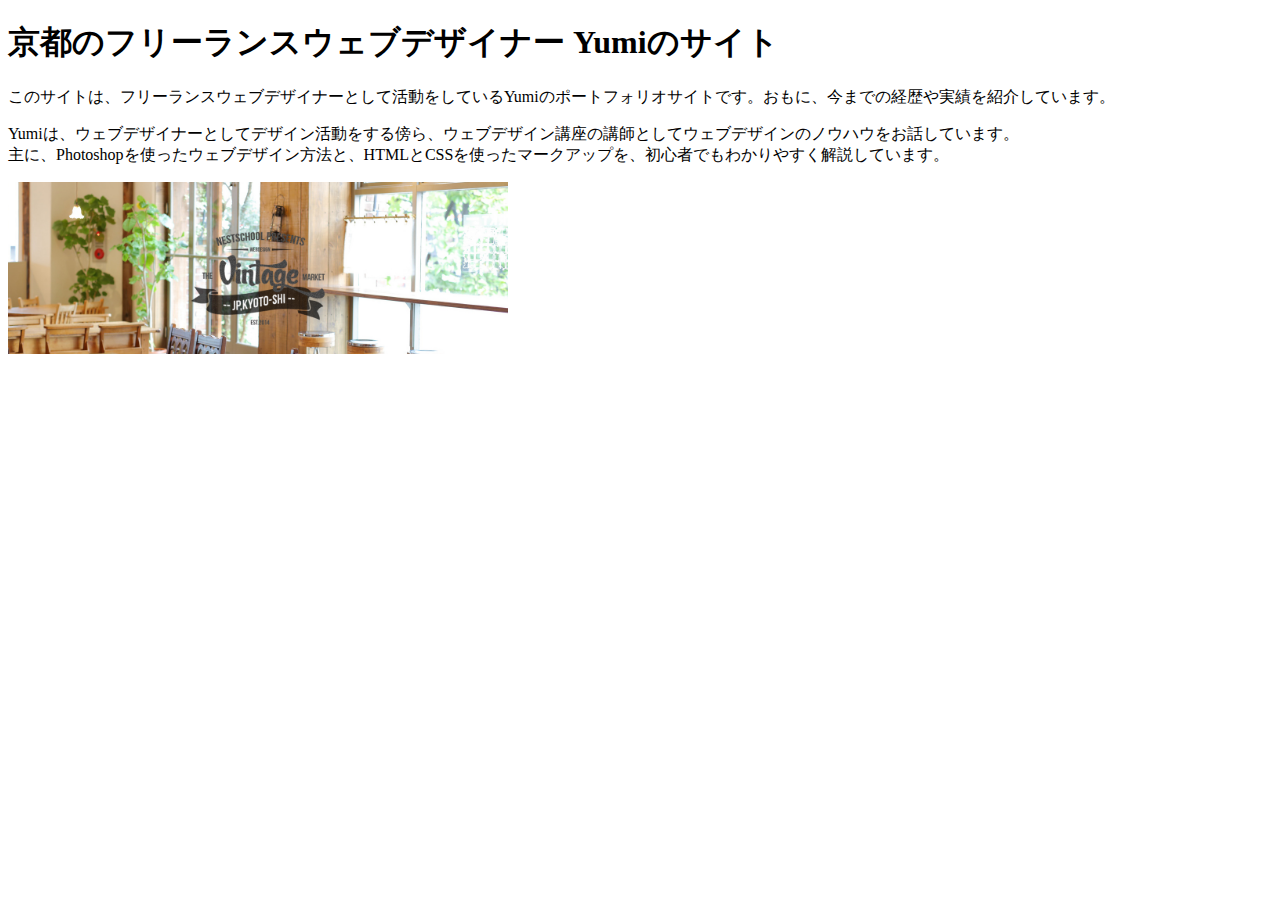
<file: 03_html/2.HTML入門 第２回/01_初めから始める方のためのファイル/02_完成版/index.html>
<!DOCTYPE html>
<html>
<head>
    <meta charset="utf-8">
    <title>サイトのタイトルがここに入ります</title>
    <meta name="description" content="サイトの説明文がここに入ります">
    <meta name="keywords" content="キーワード,キーワード02,キーワード03">
    <meta name="author" content="著者名">
</head>
<body>
    <h1>京都のフリーランスウェブデザイナー Yumiのサイト</h1>

    <p>このサイトは、フリーランスウェブデザイナーとして活動をしているYumiのポートフォリオサイトです。おもに、今までの経歴や実績を紹介しています。</p>

    <p>Yumiは、ウェブデザイナーとしてデザイン活動をする傍ら、ウェブデザイン講座の講師としてウェブデザインのノウハウをお話しています。
    <br>主に、Photoshopを使ったウェブデザイン方法と、HTMLとCSSを使ったマークアップを、初心者でもわかりやすく解説しています。</p>

    <img src="images/main.jpg" alt="画像の説明文をここに入れる" width="500">


</body>
</html>
</file>
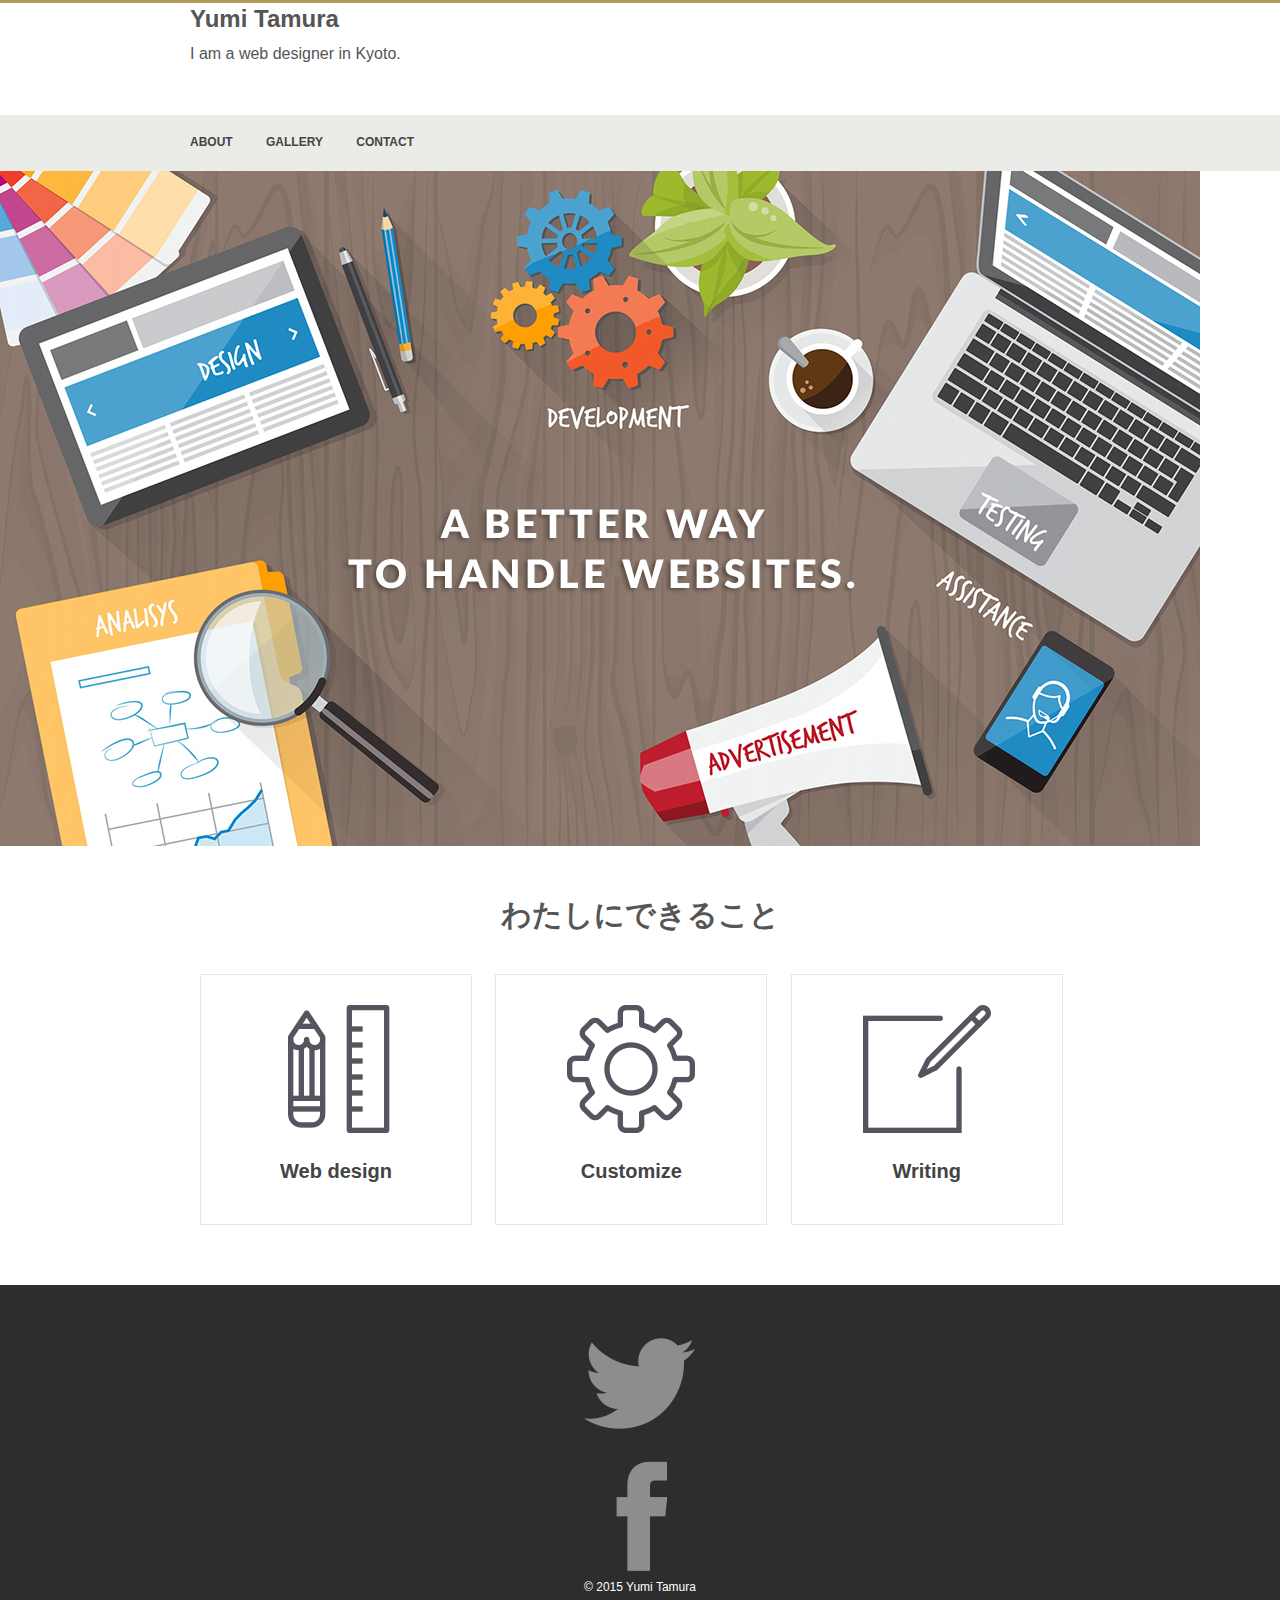
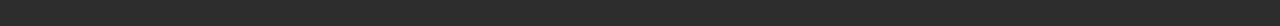
<file: 03_html/3.HTML入門 第３回/01_初めから始める方のためのファイル/01_作業用/index.html>
<!DOCTYPE html>
<html>

<head>
  <title>Designer | Yumi Tamura</title>
  <meta name="description" content="京都で活動するフリーランスウェブデザイナー、田村優実のポートフォリオサイトです。">
  <meta name="keywords" content="Yumi Tamura,Designer,web,kyoto">
  <meta name="author" content="Yumi Tamura">
  <meta charset="utf-8">
  <link rel="stylesheet" href="style.css" media="all">
</head>

<body>
  <!-- ヘッダーここから -->
  <header>
    <h1>Yumi Tamura</h1>
    <h2>I am a web designer in Kyoto.</h2>
    <nav>
      <ul>
        <li><a href="#">ABOUT</a></li>
        <li><a href="#">GALLERY</a></li>
        <li><a href="#">CONTACT</a></li>
      </ul>
    </nav>
  </header>
  <!-- ヘッダーここまで -->

  <!-- メイン画像ここから -->
  <div>
    <img src="images/mainimg.jpg" alt="A BETTER WAY TO HANDLE WEBSITES.">
  </div>
  <!-- メイン画像ここまで -->

  
  <div>
    <h3>わたしにできること</h3>
    <ul>
      <li><a href="#"><img src="images/icon_design.png" alt="A BETTER WAY TO HANDLE WEBSITES."><br>Web design</a></li>
      <li><a href="#"><img src="images/icon_pre.png" alt="A BETTER WAY TO HANDLE WEBSITES."><br>Customize</a></li>
      <li><a href="#"><img src="images/icon_writing.png" alt="A BETTER WAY TO HANDLE WEBSITES."><br>Writing</a></li>
    </ul>
  </div>
  
  <footer>
    <img src="images/icon_twitter.png" alt="Facebook icon"><br>
    <img src="images/icon_facebook.png" alt="Twitter icon"><br>
    <p>&copy; 2015 Yumi Tamura</p>
  </footer>  
</body>

</html>
</file>
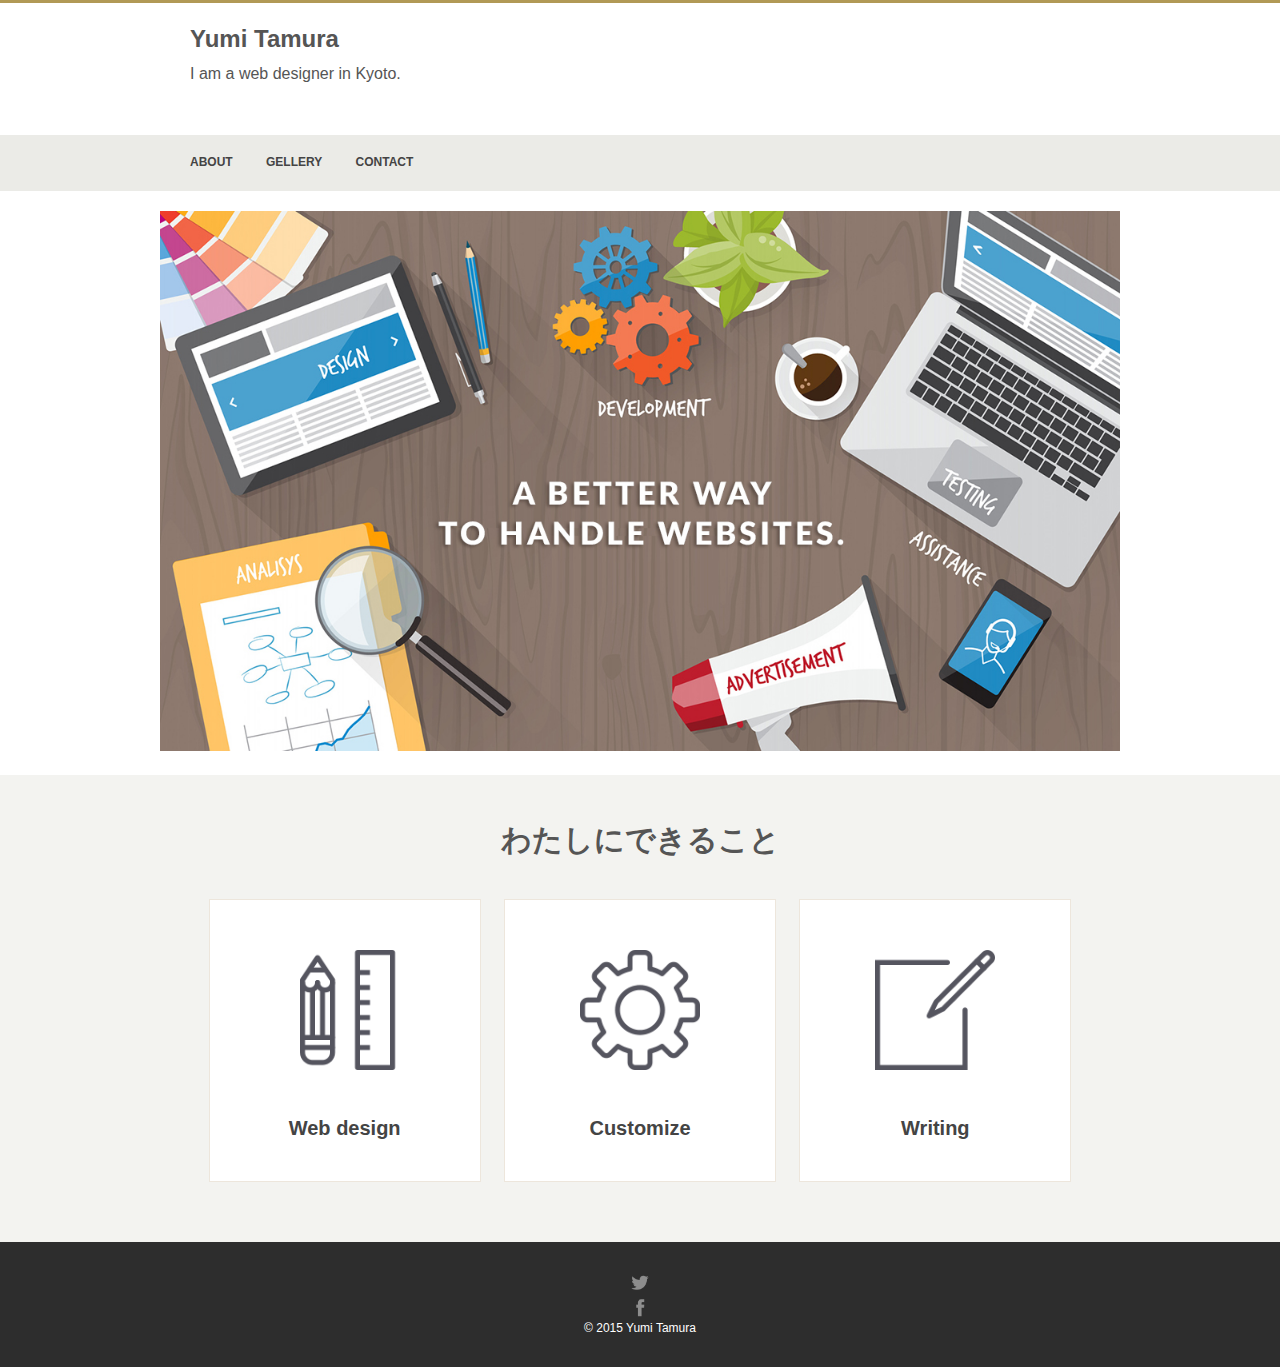
<file: 03_html/3.HTML入門 第３回/01_初めから始める方のためのファイル/02_完成版/index.html>
<!DOCTYPE html>
<html>

<head>
    <title>Designer | Yumi Tamura</title>
    <meta name="description" content="京都で活動するフリーランスウェブデザイナー、田村優実のポートフォリオサイトです。">
    <meta name="keywords" content="Yumi Tamura,Designer,web,kyoto">
    <meta name="author" content="Yumi Tamura">
    <meta charset="utf-8">
    <link rel="stylesheet" media="all" href="style.css" type="text/css">
</head>

<body>
    <header>
        <h1>Yumi Tamura</h1>
        <h2>I am a web designer in Kyoto.</h2>
        <nav>
            <ul>
                <li><a href="#">ABOUT</a></li>
                <li><a href="#">GELLERY</a></li>
                <li><a href="#">CONTACT</a></li>
            </ul>
        </nav>
    </header>

    <div>
        <img src="images/mainimg.jpg" alt="A BETTER WAY TO HANDLE WEBSITES.">
    </div>

    <div>
        <h3>わたしにできること</h3>

        <ul>
            <li><a href="#"><img src="images/icon_design.png" alt="アイコン（デザイン）"><br>Web design</a></li>
            <li><a href="#"><img src="images/icon_pre.png" alt="アイコン（カスタマイズ）"><br>Customize</a></li>
            <li><a href="#"><img src="images/icon_writing.png" alt="アイコン（ライティング）"><br>Writing</a></li>
        </ul>
    </div>

    <footer>
        <img src="images/icon_twitter.png" alt="アイコン（ツイッター）"><br>
        <img src="images/icon_facebook.png" alt="アイコン（フェイスブック）"><br>
        <p>&copy; 2015 Yumi Tamura</p>
    </footer>

</body>

</html>
</file>
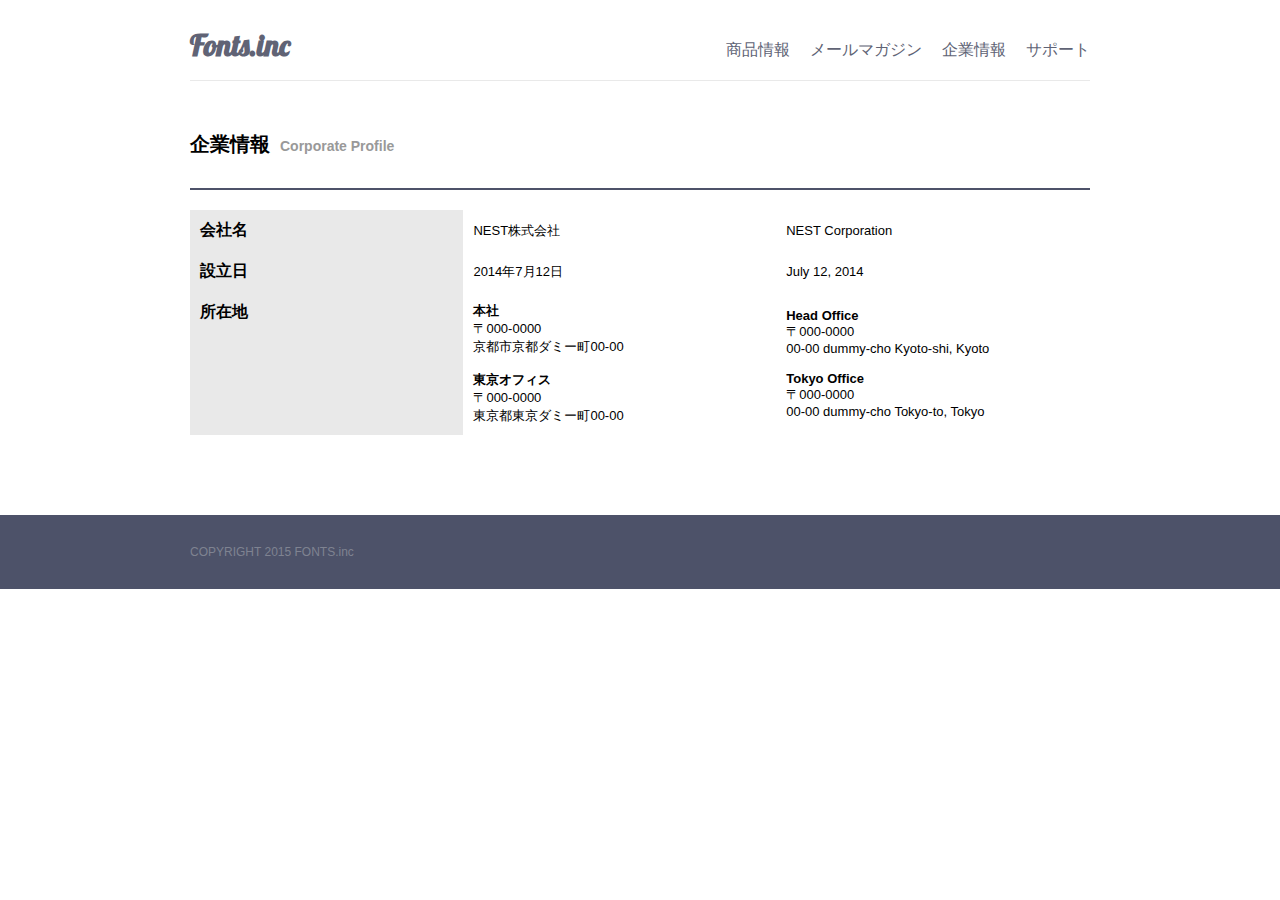
<file: 03_html/5.テーブル/10.チャレンジ：企業概要ページを作ろう！/final/index.html>
<!DOCTYPE html>
<html lang="ja">
<head>
	<meta charset="utf-8">
	<title>Fonts.inc</title>
	<link rel="stylesheet" type="text/css" href="style.css" media="all">
	<link href='http://fonts.googleapis.com/css?family=Lobster' rel='stylesheet' type='text/css'>
</head>
<body>

	<div id="wrapper">

		<header class="clearfix">

			<h1>Fonts.inc</h1>

			<nav>
				<ul class="clearfix">
					<li><a href="#">商品情報</a></li>
					<li><a href="#">メールマガジン</a></li>
					<li><a href="#">企業情報</a></li>
					<li><a href="#">サポート</a></li>
				</ul>
			</nav>

		</header>

		<section>
			<h2>企業情報<span>Corporate Profile</span></h2>

			<!-- ここにテーブルを記述 -->
			<table>
				<colgroup>
					<col width="280">
					<col width="320">
					<col width="320">
				</colgroup>
				<tbody>
					<tr>
						<th>会社名</th>
						<td>NEST株式会社</td>
						<td>NEST Corporation</td>
					</tr>
					<tr>
						<th>設立日</th>
						<td>2014年7月12日</td>
						<td>July 12, 2014</td>
					</tr>
					<tr>
						<th>所在地</th>
						<td>
							<b>本社</b><br>
							〒000-0000<br>
							京都市京都ダミー町00-00<br><br>

							<b>東京オフィス</b><br>
							〒000-0000<br>
							東京都東京ダミー町00-00
						</td>
						<td>
							<b>Head Office</b><br>
							〒000-0000<br>
							00-00 dummy-cho Kyoto-shi, Kyoto<br><br>

							<b>Tokyo Office</b><br>
							〒000-0000<br>
							00-00 dummy-cho Tokyo-to, Tokyo
						</td>
					</tr>
				</tbody>
			</table>

		</section>


	</div>

	<footer>
		<p>COPYRIGHT 2015 FONTS.inc</p>
	</footer>

</body>
</html>
</file>
<file: 05_zissenn_html_css/01.初級/初級トップページ（作業用）/style.css>
@charset "utf-8";

/* ========================================
    リセットcss
========================================= */
html, body, div, span, applet, object, iframe,
h1, h2, h3, h4, h5, h6, p, blockquote, pre,
a, abbr, acronym, address, big, cite, code,
del, dfn, em, img, ins, kbd, q, s, samp,
small, strike, strong, sub, sup, tt, var,
b, u, i, center,
dl, dt, dd, ol, ul, li,
fieldset, form, label, legend,
table, caption, tbody, tfoot, thead, tr, th, td,
article, aside, canvas, details, embed,
figure, figcaption, footer, header, hgroup,
menu, nav, output, ruby, section, summary,
time, mark, audio, video {
	margin: 0;
	padding: 0;
	border: 0;
	font-style:normal;
	font-weight: normal;
	font-size: 100%;
	vertical-align: baseline;
}
article, aside, details, figcaption, figure,
footer, header, hgroup, menu, nav, section {
	display: block;
}
html{overflow-y: scroll;}
blockquote, q {quotes: none;}
blockquote:before, blockquote:after,q:before, q:after {content: ''; content: none;}
input, textarea,{margin: 0; padding: 0;}
ol, ul{list-style:none;}
table{border-collapse: collapse; border-spacing:0;}
caption, th{text-align: left;}
a:focus {outline:none;}


/* ========================================
	フロートの解除
========================================= */

.clearfix:after {
  content: ".";
  display: block;
  height: 0;
  clear: both;
  visibility: hidden;
}



/* ========================================
	全体設計
========================================= */
body {
	color:#555;
	font-size: 14px;
	line-height: 1;
	font-family: "メイリオ", Meiryo;
	background-color: #fff;
	-webkit-font-smoothing: antialiased;
	-moz-osx-font-smoothing: grayscale;
}

/* ========================================
	ラッパー
========================================= */
div#wrapper{
	width: 960px;
	height: auto;
	margin: 0 auto;
}

/* ========================================
	ヘッダー
========================================= */
header {
	width: 960px;
	height: 99px;
}

header h1 {
	width: 213px;
	height: 39px;
	margin-top: 30px;
	float: left;
}

nav {
	float: right;
	margin-top: 56px;
}

nav ul li {
	float: left;
	margin-left: 20px;
}

nav ul li a {
	color: #555555;
	text-decoration: none;
	font-size: 14px;
	font-weight: bold;
}

/* ========================================
	メイン画像
========================================= */
div#mainimage {
	width: 960px;
	height: 300px;
	margin-bottom: 30px;
}

/* ========================================
	レフト
========================================= */
div#left {
	width: 280px;
	height: auto;
	float: left;
	margin-right: 30px;
}

div#left ul li {
	width: 280px;
	height: 50px;
	background-color: #f5fbff;
	margin-bottom: 10px;
	border: 1px solid #63abd4;
}

div#left ul li a {
	font-size: 16px;
	font-weight: bold;
	color: #555555;
	text-decoration: none;
	line-height: 50px;
	padding-left: 50px;
	display: block;
}

a#icon_tel{
	background: url(images/icon_tel.png)no-repeat 14px center;
}

a#icon_blog{
	background: url(images/icon_blog.png)no-repeat 14px center;
}

a#icon_voice{
	background: url(images/icon_voice.png)no-repeat 14px center;
}

/* ========================================
	ライト
========================================= */
div#right {
	width: 650px;
	height: 300px;
	float: left;
}

div#right h2 {
	font-size: 18px;
	font-weight: bold;
	color: #555555;
	margin-bottom: 15px;
}

div#right dt {
	font-size: 12px;
	color: #a8a8a8;
	float: left;
	width: 79px;
	line-height: 40px;
	padding-left: 15px;
}

div#right dd {
	font-size: 13px;
	color: #555555;
	float: left;
	width: 556px;
	line-height: 40px;
}

div#right dt:nth-of-type(odd), div#right dd:nth-of-type(odd) {
	background-color: #f5f5f5;
}

div.clearfix{
	clear: both;
}

/* ========================================
	フッター
========================================= */
footer {
	width: 100%;
	height: auto;
	background-color: #63abd4;
	margin-top: 30px;
}

div#footer_inner {
	width: 960px;
	margin: 0 auto;
	position: relative;
	padding: 20px 0 ;
}

p#pagetop a {
	width: 78px;
	height: 20px;
	background-color: #63abd4;
	text-align: center;
	color: white;
	display: block;
	text-decoration: none;
	line-height: 20px;
	position: absolute;
	top: -20px;
	right: 0;
}

p#footer_logo {
	float: left;
	margin-left: 20px;
}

footer ul {
	float: right;
	margin-top: 24px;
}

footer ul li {
	float: left;
	margin-left: 20px;
}

footer ul li a {
	color: white;
	font-size: 14px;
	font-weight: bold;
	text-decoration: none;
}
</file>
<file: 05_zissenn_html_css/01.初級/初級トップページ（完成版）/style.css>
@charset "utf-8";

/* ========================================
    リセットcss
========================================= */
html, body, div, span, applet, object, iframe,
h1, h2, h3, h4, h5, h6, p, blockquote, pre,
a, abbr, acronym, address, big, cite, code,
del, dfn, em, img, ins, kbd, q, s, samp,
small, strike, strong, sub, sup, tt, var,
b, u, i, center,
dl, dt, dd, ol, ul, li,
fieldset, form, label, legend,
table, caption, tbody, tfoot, thead, tr, th, td,
article, aside, canvas, details, embed,
figure, figcaption, footer, header, hgroup,
menu, nav, output, ruby, section, summary,
time, mark, audio, video {
	margin: 0;
	padding: 0;
	border: 0;
	font-style:normal;
	font-weight: normal;
	font-size: 100%;
	vertical-align: baseline;
}
article, aside, details, figcaption, figure,
footer, header, hgroup, menu, nav, section {
	display: block;
}
html{overflow-y: scroll;}
blockquote, q {quotes: none;}
blockquote:before, blockquote:after,q:before, q:after {content: ''; content: none;}
input, textarea,{margin: 0; padding: 0;}
ol, ul{list-style:none;}
table{border-collapse: collapse; border-spacing:0;}
caption, th{text-align: left;}
a:focus {outline:none;}


/* ========================================
	フロートの解除
========================================= */

.clearfix:after {
  content: ".";
  display: block;
  height: 0;
  clear: both;
  visibility: hidden;
}



/* ========================================
	全体設計
========================================= */
body {
	color:#555;
	font-size: 14px;
	line-height: 1;
	font-family: "メイリオ", Meiryo;
	background-color: #fff;
	-webkit-font-smoothing: antialiased;
	-moz-osx-font-smoothing: grayscale;
}


/* ========================================
    ラッパー
========================================= */
div#wrapper {
    width: 960px;
    height: auto;
    margin: 0 auto;
}



/* ========================================
    ヘッダー
========================================= */
header {
    width: 960px;
    height: 99px;
}

header h1 {
    width: 213px;
    height: 39px;
    margin-top: 30px;
    float: left;
}

nav {
    float: right;
    margin-top: 56px;
}

nav ul li {
    float: left;
    margin-left: 20px;
}

nav ul li a {
    color: #555555;
    text-decoration: none;
    font-size: 14px;
    font-weight: bold;
}



/* ========================================
    メイン画像
========================================= */
div#mainimage {
    width: 960px;
    height: 300px;
    margin-bottom: 30px;
}






/* ========================================
    レフト
========================================= */
div#left {
    width: 280px;
    height: auto;
    float: left;
    margin-right: 30px;
}

div#left ul li {
    width: 278px;
    height: 48px;
    background-color: #f5fbff;
    margin-bottom: 10px;
    border: 1px solid #63abd4;
}

div#left ul li a {
    font-size: 16px;
    font-weight: bold;
    color: #555555;
    text-decoration: none;
    line-height: 50px;
    padding-left: 50px;
    display: block;
}

a#icon_tel {
    background: url(images/icon_tel.png) no-repeat 14px center;
}

a#icon_blog {
    background: url(images/icon_blog.png) no-repeat 14px center;
}

a#icon_voice {
    background: url(images/icon_voice.png) no-repeat 14px center;
}





/* ========================================
    ライト
========================================= */
div#right {
    width: 650px;
    height: auto;
    float: left;
}

div#right h2 {
    font-size: 18px;
    font-weight: bold;
    color: #555555;
    margin-bottom: 15px;
}

div#right dt {
    font-size: 12px;
    color: #a8a8a8;
    float: left;
    width: 79px;
    line-height: 40px;
    padding-left: 15px;
}

div#right dd {
    font-size: 13px;
    color: #555555;
    float: left;
    width: 556px;
    line-height: 40px;
}

div#right dt:nth-of-type(odd),
div#right dd:nth-of-type(odd) {
    background-color: #f5f5f5;
}

div.clearfix {
    clear: both;
}






/* ========================================
    フッター
========================================= */
footer {
    width: 100%;
    height: auto;
    background-color: #63abd4;
    margin-top: 50px;
}

div#footer_inner {
    width: 960px;
    margin: 0 auto;
    position: relative;
    padding: 20px 0;
}

p#pagetop a {
    width: 78px;
    height: 20px;
    background-color: #63abd4;
    text-align: center;
    color: white;
    display: block;
    text-decoration: none;
    line-height: 20px;
    position: absolute;
    top: -20px;
    right: 0;
}

p#footer_logo {
    float: left;
}

footer ul {
    float: right;
    margin-top: 24px;
}

footer ul li {
    float: left;
    margin-left: 20px;
}

footer ul li a {
    color: white;
    font-size: 14px;
    font-weight: bold;
    text-decoration: none;
}
</file>
<file: 05_zissenn_html_css/02.中級/中級（作業用）/style.css>
@charset "UTF-8";

body {
  background: url(images/bg.png);
  border-top: 5px solid #345c39;
  font-family:"メイリオ", Meiryo;
}

.box-shadow{
  box-shadow: 0 2px 7px rgba(83,78,61,0.3);
}

div#wrapper {
  width: 960px;
  margin: 0 auto;
}
/*==========================
    ヘッダー用
============================*/


header {
  width:960px;
  height:89px;
  padding: 20px 0;
  position: relative;
}

header h1 {
  font-size:12px;
  color: #555555;
  background: url(images/logo.png)no-repeat;
  padding-left: 51px;
  line-height: 1;
  height: 49px;
  float: left;
}

header h1 span {
  font-size: 33px;
  color: #739339;
  font-weight: bold;
  margin-top: 10px;
  display: inline-block;
}

header nav {
  float: right;
  margin-top: 36px;
}

header nav ul li {
  float: left;
  margin-left: 29px;
}

header nav ul li:hover {
  background: url(images/navbar.png) no-repeat center bottom 5px;
  height: 36px;
  display: inline-block;
}

header nav ul li a {
  font-size: 16px;
  font-weight: bold;
  color: #734339;
  text-decoration: none;
  height: 26px;
  display: inline-block;
}

header nav ul li:hover a{
  color: #345c39;
  border-bottom: 4px solid #345c79;
}

div.clear {
  clear: both;
}

header p#nav_tel {
  position: absolute;
  top: 0;
  right: 0;
}

/*==========================
    メイン画像用
============================*/


div#mainimage{
  width: 960px;
  height:300px;
  margin: 20px 0 20px 0;
  border: 5px solid #fff;
}



/*==========================
    コンテンツ（レフト）
============================*/


div#left{
  width: 555px;
  height:auto;
  background-color: #fff; 
  float: left;
  margin-right:20px;
  padding: 10px;
}

div#left h2,
div#left h3 {
  font-size: 17px;
  font-weight: bold;
  color: #734339;
  border-left: 5px solid #ba3009;
  padding-left: 10px;
}

div#left ul {
  overflow: scroll;
  width: 555px;
  height: 145px;
}

div#left ul li {
  font-size: 13px;
  font-weight: normal;
  color: #92727a;
  border-bottom: 1px dotted #d0d0d0;
  line-height: 32px;
}

div#left ul li span {
  font-size: 12px;
  font-weight: normal;
  color: #b5b3b3;
  margin-right: 15px;
}

/*==========================
    サイド（ライト）
============================*/

div#right{
  width:365px;
  height:198px;
  float: left;
}

div#right ul li {
  line-height: 60px;
  margin-bottom: 20px;
}

div#right ul li a {
  width: 365px;
  height: 60px;
  display: block;
  font-size: 17px;
  font-weight: bold;
  color: #731339;
  text-decoration: none;
  padding-left: 140px;
}

div#right ul li a#contact {
  background: url(images/contact.jpg);
}

div#right ul li a#blog{
  background: url(images/blog.jpg);
}

div.clear {
  clear:both;
}



/*==========================
    フッター用
============================*/



footer {
  width: 100%;
  height: 58px;
  background-color: #345c39;
  margin-top:20px;
  font-size: 12px;
  color: #fff;
  text-align: center;
  line-height: 58px;
}






/*==========================
    メニュー一覧
============================*/




h2#heading {
  background: url(images/title.jpg);
  width: 958px;
  height: 80px;
  border: 5px solid #fff;
  margin-bottom: 20px;
  font-size: 27px;
  font-weight: bold;
  color: #2f5734;
  line-height: 80px;
  padding-left: 23px;
}

div#left dl {
  height: auto;
}

div#left dl dt {
  font-size: 15px;
  font-weight: normal;
  color: #734339;
}

div#left dl dd {
  font-size: 13px;
  font-weight: normal;
  color: #927e7a;
  margin-left: 10px;
  margin-bottom: 20px;
}

div#left dl dd:last-child {
  margin-bottom: 0;
}





/*==========================
    コンタクトページ
============================*/


p#contact_text {
  color: #927e7a;
  font-size: 12px;
  line-height: 18px;
  background-color: #ffefea;
  padding: 10px;
  margin-top: 10px;
  margin-bottom: 10px;
}

td.form_title {
  width: 131px;
  height: 32px;
  font-size: 15px;
  color: #734339;
  vertical-align: top;
}

td.form_title label {
  font-weight: bold;
}

td.form_contents {
  font-size: 13px;
  color: #a6a6a6;
}

div#left form table tr td input,
div#left form table tr td textarea {
  border: 1px solid rgb(0, 0, 0);
}

td.form_contents input#form_name,
td.form_contents input#form_tel {
  width: 421px;
  height: 22px;
}

td.form_contents input.form_time {
  height: 22px;
  margin-right: 5px;
  display: inline-block;
}

td.form_contents textarea {
  width: 421px;
  height: 83px;
  border: 1px solid #a6a6a6;
}

p#submit {
  text-align: right;
}

p#submit input {
  background-color: #325a37;
  border: none;
  font-size: 18px;
  color: #fff;
  font-weight: bold;
  width: 136px;
  height: 40px;
  text-align: center;
  margin-top: 5px;
}

p#submit input:hover {
  cursor: pointer;
  opacity: 0.8;
}
</file>
<file: 05_zissenn_html_css/02.中級/中級（完成版）/style.css>
@charset "utf-8";

/* ========================================
    リセットcss
========================================= */
html, body, div, span, applet, object, iframe,
h1, h2, h3, h4, h5, h6, p, blockquote, pre,
a, abbr, acronym, address, big, cite, code,
del, dfn, em, img, ins, kbd, q, s, samp,
small, strike, strong, sub, sup, tt, var,
b, u, i, center,
dl, dt, dd, ol, ul, li,
fieldset, form, label, legend,
table, caption, tbody, tfoot, thead, tr, th, td,
article, aside, canvas, details, embed,
figure, figcaption, footer, header, hgroup,
menu, nav, output, ruby, section, summary,
time, mark, audio, video {
	margin: 0;
	padding: 0;
	border: 0;
	font-style:normal;
	font-weight: normal;
	font-size: 100%;
	vertical-align: baseline;
}
article, aside, details, figcaption, figure,
footer, header, hgroup, menu, nav, section {
	display: block;
}
html{overflow-y: scroll;}
blockquote, q {quotes: none;}
blockquote:before, blockquote:after,q:before, q:after {content: ''; content: none;}
input, textarea,{margin: 0; padding: 0;}
ol, ul{list-style:none;}
table{border-collapse: collapse; border-spacing:0;}
caption, th{text-align: left;}
a:focus {outline:none;}

/* micro clearfix */
.cf:before,
.cf:after {
    content: " ";
    display: table;
}
.cf:after {clear: both;}
.cf {*zoom: 1;}






/* ========================================
    レイアウト用
========================================= */
body {
	background: url(images/bg.png);
	border-top: 5px solid #345c39;
	font-family: "メイリオ", Meiryo;
}

div#wrapper {
	width: 960px;
	margin: 0 auto;
}

.box-shadow {
	box-shadow: 0 2px 7px rgba(83,78,61,0.3);
}


/* ========================================
    ヘッダー用
========================================= */
header {
	width: 960px;
	height: 49px;
	padding: 20px 0;
	position: relative;
}

header h1 {
	font-size: 12px;
	color: #555555;
	background: url(images/logo.png) no-repeat;
	padding-left: 51px;
	line-height: 1;
	height: 49px;
	float: left;
}

header h1 span {
	font-size: 33px;
	color: #734339;
	font-weight: bold;
	margin-top: 10px;
	display: inline-block;
}

header nav {
	float: right;
	margin-top: 36px;
}

header nav ul li {
	float: left;
	margin-left: 29px;
}

header nav ul li:hover {
	background: url(images/navbar.png) no-repeat center bottom;
	height: 36px;
	display: inline-block;
}

header nav ul li a {
	font-size: 16px;
	font-weight: bold;
	color: #734339;
	text-decoration: none;
	height: 26px;
	display: inline-block;
}

header nav ul li:hover a {
	color: #345c39;
	border-bottom: 4px solid #345c39;
}

div.clear {
	clear: both;
}

header p#nav_tel {
	position: absolute;
	top: 0;
	right: 0;
}


/* ========================================
    メイン画像用
========================================= */
div#mainimage {
	width: 950px;
	height: 290px;
	margin: 20px 0 20px 0;
	border: 5px solid #fff;
}



/* ========================================
    コンテンツ（レフト）
========================================= */
div#left {
	width: 555px;
	height: auto;
	background-color: #fff;
	float: left;
	margin-right: 20px;
	padding: 10px;
}

div#left h2,
div#left h3 {
	font-size: 17px;
	font-weight: bold;
	color: #734339;
	border-left: 5px solid #ba3009;
	padding-left: 10px;
}

div#left ul {
	overflow: scroll;
	width: 555px;
	height: 145px;
}

div#left ul li {
	font-size: 13px;
	font-weight: normal;
	color: #927e7a;
	border-bottom: 1px dotted #d0d0d0;
	line-height: 32px;
}

div#left ul li span {
	font-size: 12px;
	font-weight: normal;
	color: #b5b3b3;
	margin-right: 15px;
}



/* ========================================
    サイド（ライト）
========================================= */
div#right {
	width: 365px;
	height: 198px;
	float: left;
}

div#right ul li {
	line-height: 60px;
	margin-bottom: 20px;
}

div#right ul li a {
	width: 225px;
	height: 60px;
	display: block;
	font-size: 17px;
	font-weight: bold;
	color: #734339;
	text-decoration: none;
	padding-left: 140px;
}

div#right ul li a#contact {
	background: url(images/contact.jpg);
}

div#right ul li a#blog {
	background: url(images/blog.jpg);
}

div.clear {
	clear: both;
}




/* ========================================
    フッター用
========================================= */
footer {
	width: 100%;
	height: 58px;
	background-color: #345c39;
	margin-top: 20px;
	font-size: 12px;
	color: #fff;
	text-align: center;
	line-height: 58px;
}




/* ========================================
    メニュー一覧
========================================= */
h2#heading {
	background: url(images/title.jpg);
	width: 925px;
	height: 70px;
	border: 5px solid #fff;
	margin-bottom: 20px;
	font-size: 27px;
	font-weight: bold;
	color: #2f5734;
	line-height: 70px;
	padding-left: 23px;
}

div#left dl {
	margin-top: 11px;
}

div#left dl dt {
	font-size: 15px;
	font-weight: normal;
	color: #734339;
}

div#left dl dd {
	font-size: 13px;
	font-weight: normal;
	color: #927e7a;
	margin-left: 10px;
	margin-bottom: 20px;
}

div#left dl dd:last-child {
	margin-bottom: 0;
}




/* ========================================
    コンタクトページ
========================================= */
p#contact_text {
	color: #927e7a;
	font-size: 12px;
	line-height: 18px;
	background-color: #ffefea;
	padding: 10px;
	margin-top: 10px;
	margin-bottom: 10px;
}

td.form_title {
	width: 131px;
	height: 32px;
	font-size: 15px;
	color: #734339;
	vertical-align: top;
}

td.form_title label {
	font-weight: bold;
}

td.form_contents {
	font-size: 13px;
	color: #a6a6a6;
}

td.form_contents input#form_name,
td.form_contents input#form_tel {
	width: 421px;
	height: 22px;
}

td.form_contents input.form_time {
	width: 47px;
	height: 22px;
	margin-right: 5px;
	display: inline-block;
}

td.form_contents textarea {
	width: 421px;
	height: 83px;
	border: 1px solid #a6a6a6;
}

p#submit {
	text-align: right;
}

p#submit input {
	background-color: #325a37;
	border: none;
	font-size: 18px;
	color: #fff;
	font-weight: bold;
	width: 136px;
	height: 40px;
}

p#submit input:hover {
	cursor: pointer;
	opacity: 0.8;
}
</file>
<file: 05_zissenn_html_css/03.上級/上級（作業用）/style.css>
@charset "utf-8";

/* ========================================
    リセットcss
========================================= */
html, body, div, span, applet, object, iframe,
h1, h2, h3, h4, h5, h6, p, blockquote, pre,
a, abbr, acronym, address, big, cite, code,
del, dfn, em, img, ins, kbd, q, s, samp,
small, strike, strong, sub, sup, tt, var,
b, u, i, center,
dl, dt, dd, ol, ul, li,
fieldset, form, label, legend,
table, caption, tbody, tfoot, thead, tr, th, td,
article, aside, canvas, details, embed,
figure, figcaption, footer, header, hgroup,
menu, nav, output, ruby, section, summary,
time, mark, audio, video {
    margin: 0;
    padding: 0;
    border: 0;
    font-style:normal;
    font-weight: normal;
    font-size: 100%;
    vertical-align: baseline;
}
article, aside, details, figcaption, figure,
footer, header, hgroup, menu, nav, section {
    display: block;
}
html{overflow-y: scroll;}
blockquote, q {quotes: none;}
blockquote:before, blockquote:after,q:before, q:after {content: ''; content: none;}
input, textarea{margin: 0; padding: 0;}
ol, ul{list-style:none;}
table{border-collapse: collapse; border-spacing:0;}
caption, th{text-align: left;}
a:focus {outline:none;}

div#test {
    text-align: center;
    position: absolute;
    top: 0;
    opacity: 0.5;
}

/* micro clearfix */
.cf:before,
.cf:after {
    content: " ";
    display: table;
}
.cf:after {clear: both;}
.cf {*zoom: 1;}
/* 
===================================
    基本設定 
===================================
*/



body {
  font-family: "メイリオ", Meiryo;
  color: #434343;
  background-color: #f6f6f6;
}

a {
  color: #434343;
  text-decoration: none;
}

a:hover {
  color: #f6ac4d;
}



/* 
===================================
    ヘッダー用
===================================
*/



header {
  width: 100%;
  height: 102px;
  background-color: #fff;
  border-bottom: 3px solid #f6ac4d;
  box-shadow: 0px 1px 3px rgba(0, 0, 0, 0.2);
  padding-top: 25px;
}

div#header_inner {
  width: 960px;
  height: 52px;
  margin: 0 auto;
}

h1 {
  float: left;
}

nav {
  font-size: 18px;
  float: right;
  margin-top: 30px;
}

nav ul li {
  float: left;
  border-left: 1px dotted #434343;
  padding-left: 20px;
  margin-left: 20px;
}

nav ul li:last-child {
  border-right: 1px dotted #434343;
  padding-right: 20px;
}




/* 
===================================
    ピックアップ
===================================
*/


div#main_wrapper {
  width: 960px;
  height: auto;
  margin: 30px auto 0 auto;
}

div#top_pickup {
  width: 582px;
  height: 360px;
  background-color: #fff;
  float: left;
  margin-right: 30px;
  border: 1px solid #dcdddf;
}

p#pickup_thumb {
  width: 580px;
  height: 256px;
  position: relative;
}

span#pickup_tag {
  background-color: rgba(246, 172, 77, 0.9);
  padding: 0 10px;
  font-size: 14px;
  color: #fff;
  width: auto;
  height: 32px;
  line-height: 32px;
  position: absolute;
  top: 0;
  right: 0;
}

div#top_pickup dl {
  padding: 15px 20px;
}

div#top_pickup a {
  font-size: 18px;
  font-weight: bold;
}

div#top_pickup dl dd {
  font-size: 12px;
  font-weight: bold;
  color: #dcdddf;
}

/* 
===================================
    ランキング
===================================
*/


div#top_ranking {
  width: 348px;
  height: 360px;
  float: left;
}

div#top_ranking h2 {
  font-size: 18px;
  font-weight: bold;
  background: url(images/popular_icon.png) no-repeat left top;
  padding-left: 37px;
  border-bottom: 1px solid #dcdddf;
  height: 30px;
}

div#top_ranking ul li {
  width: 348px;
  height: 55px;
  border-bottom: 1px dotted #dcdddf;
  margin-top: 15px;
  padding-bottom: 14px;
}

div#top_ranking ul li:last-child {
  border-bottom: 0;
  padding-bottom: 0;
}

div#top_ranking ul li dl dt {
  width: 89px;
  height: 55px;
  float: left;
  margin-right: 10px;
  position: relative;
}

span.ranking_number {
  font-size: 12px;
  font-weight: bold;
  background-color: #434343;
  border: 1px solid #fff;
  color: #fff;
  width: 19px;
  height: 19px;
  display: inline-block;
  text-align: center;
  line-height: 19px;
  position: absolute;
  top: 0;
  left: 0;
}

div#top_ranking ul li dl dd {
  width: auto;
  height: 55px;
  float: left;
}

div#top_ranking ul li dl dd h3 a {
  font-size: 13px;
  font-weight: bold;
}

span.ranking_tag {
  color: #fff;
  font-size: 10px;
  font-weight: bold;
  padding: 0 3px;
}

span.webdeseign {
  background-color: #f6ac4d;
}

span.wordpress {
  background-color: #e18c7c;
}

span.webmarketing {
  background-color: #acd598;
}



/* 
===================================
    left
===================================
*/

div#top_left {
  width: 280px;
  height: auto;
  float: left;
  margin-top: 30px;
}


div#top_category {
  width: 280px;
  height: auto;
  background-color: #fff;
  padding: 10px;
  border: 10px solid #dcdddf;
  margin-bottom: 30px;
}

div#top_category h3 {
  font-size: 18px;
  font-weight: bold;
  background: url(images/category_icon.png) no-repeat left 5px;
  padding-left: 25px;
  border-bottom: 1px dotted #dcdddf;
  margin-bottom: 10px;
}

div#top_category ul li {
  font-size: 13px;
  margin-bottom: 19px;
  line-height: 1;
}

div#top_category ul li:last-child {
  margin-bottom: 0;
}






/* 
===================================
    right
===================================
*/

div#top_right {
  width: 650px;
  height: auto;
  float: right;
  margin-top: 30px;
}

div#top_right h3 {
  font-size: 22px;
  font-weight: bold;
  background: url(images/new_icon.png) no-repeat left 3px;
  padding-left: 30px;
}

div#top_right ul#post_list li {
  width: 650px;
  height: 152px;
  background-color: #fff;
  border: 1px solid #dcdddf;
  margin-bottom: 30px;
}

div#top_right ul#post_list li dl dt {
  width: 247px;
  height: 152px;
  float: left;
  margin-right: 20px;
  position: relative;
}

div#top_right ul#post_list li dl dt span.new_category_tag {
  font-size: 14px;
  font-weight: bold;
  padding: 0 10px;
  width: auto;
  height: 34px;
  background-color: rgba(246, 172, 77, 0.9);
  display: inline-block;
  color: #fff;
  line-height: 34px;
  position: absolute;
  top: 0;
  right: 0;
}

div#top_right ul#post_list li dl dd {
  padding: 20px 20px 0 0 ;
}

div#top_right h4 a {
  font-size: 16px;
  font-weight: bold;
}

span.new_date {
  color: #dcdddf;
  font-size: 12px;
  background: url(images/new_date.png) no-repeat left 2px;
  padding-left: 18px;
  margin-right: 15px;
}

span.new_tag {
  color: #dcdddf;
  font-size: 12px;
  background: url(images/tag.png) no-repeat left 2px;
  padding-left: 18px;
}

div#top_right p {
  font-size: 13px;
  line-height: 21px;
  margin-top: 10px;
}

div#top_right p a {
  color: #f6ac4d;
  text-decoration: underline;
}

div#pagenation {
  width: auto;
  height: 34px;
  float: right;
}

div#pagenation ul li {
  width: auto;
  height: 32px;
  background-color: #fff;
  border: 1px solid #dcdddf;
  float: left;
  margin-left: 10px;
}

div#pagenation ul li a {
  font-size: 16px;
  font-weight: bold;
  line-height: 32px;
  padding: 0 8px;
  display: block;
}





/* 
===================================
    footer
===================================
*/

footer {
  width: 100%;
  height: 140px;
  background-color: #fff;
  border-top: 1px solid #dcdddf;
  padding: 20px 0;
  margin-top: 60px;
}

div#footer_inner{
  width: 960px;
  height: auto;
  margin: 0 auto;
}

div#footer_inner dl {
  float: left;
}

div#footer_inner dt {
  width: 218px;
  height: 52px;
  margin-bottom: 20px;
}

div#footer_inner dd {
  font-size: 13px;
  line-height: 21px;
}

div#contact {
  width: 374px;
  height: auto;
  float: right;
}

div#contact h4 {
  font-size: 16px;
  font-weight: bold;
}

div#contact h4 span {
  font-size: 12px;
  margin-left: 10px;
}

div#contact form textarea {
  width: 372px;
  height: 35px;
  margin: 10px 0;
  border: 1px solid #dcdddf;
}

div#contact form input {
  width: 127px;
  height: 30px;
  background-color: #7e7e7e;
  border: none;
  color: #fff;
  font-weight: bold;
  float: right;
  text-align: center;
}

div#contact form input:hover {
  opacity: 0.8;
  cursor: pointer;
}
</file>
<file: 05_zissenn_html_css/03.上級/上級（完成版）/style.css>
@charset "utf-8";

/* ========================================
    リセットcss
========================================= */
html, body, div, span, applet, object, iframe,
h1, h2, h3, h4, h5, h6, p, blockquote, pre,
a, abbr, acronym, address, big, cite, code,
del, dfn, em, img, ins, kbd, q, s, samp,
small, strike, strong, sub, sup, tt, var,
b, u, i, center,
dl, dt, dd, ol, ul, li,
fieldset, form, label, legend,
table, caption, tbody, tfoot, thead, tr, th, td,
article, aside, canvas, details, embed,
figure, figcaption, footer, header, hgroup,
menu, nav, output, ruby, section, summary,
time, mark, audio, video {
    margin: 0;
    padding: 0;
    border: 0;
    font-style:normal;
    font-weight: normal;
    font-size: 100%;
    vertical-align: baseline;
}
article, aside, details, figcaption, figure,
footer, header, hgroup, menu, nav, section {
    display: block;
}
html{overflow-y: scroll;}
blockquote, q {quotes: none;}
blockquote:before, blockquote:after,q:before, q:after {content: ''; content: none;}
input, textarea{margin: 0; padding: 0;}
ol, ul{list-style:none;}
table{border-collapse: collapse; border-spacing:0;}
caption, th{text-align: left;}
a:focus {outline:none;}

div#test {
    text-align: center;
    position: absolute;
    top: 0;
    opacity: 0.5;
}

/* micro clearfix */
.cf:before,
.cf:after {
    content: " ";
    display: table;
}
.cf:after {clear: both;}
.cf {*zoom: 1;}

/*
========================================
    基本設定
=========================================
 */

body {
    font-family: "メイリオ", Meiryo;
    color: #434343;
    background-color: #f6f6f6;
}

a {
    color: #434343;
    text-decoration: none;
}

a:hover {
    color: #f6ac4d;
}

/*
========================================
    ヘッダー
=========================================
*/

header {
    width: 100%;
    height: 77px;
    background-color: #fff;
    border-bottom: 3px solid #f6ac4d;
    box-shadow: 0px 1px 3px rgba(0, 0, 0, 0.2);
    padding-top: 25px;
}

div#header_inner {
    width: 960px;
    height: 52px;
    margin: 0 auto;
}


h1 {
    float: left;
}


nav {
    font-size: 18px;
    float: right;
    margin-top: 30px;
}

nav ul li {
    float: left;
    border-left: 1px dotted #434343;
    padding-left: 20px;
    margin-left: 20px;
}


nav ul li:last-child {
    border-right: 1px dotted #434343;
    padding-right: 20px;
}



/*
 ========================================
    ピックアップ
=========================================
*/

div#main_wrapper {
    width: 960px;
    height: auto;
    margin: 30px auto 0 auto;
}

div#top_pickup {
    width: 580px;
    height: 358px;
    background-color: #fff;
    float: left;
    margin-right: 30px;
    border: 1px solid #dcdddf;
}

p#pickup_thumb {
    width: 580px;
    height: 256px;
    position: relative;
    border-bottom: 1px solid #dcdddf;
}

span#pickup_tag {
    background-color: rgba(246,172,77,0.9);
    padding: 0 10px;
    font-size: 14px;
    color: #fff;
    width: auto;
    height: 32px;
    line-height: 32px;
    position: absolute;
    top: 0;
    right: 0;
}

div#top_pickup dl {
    padding: 15px 20px;
}

div#top_pickup dl dt {
    line-height: 27px;
}

div#top_pickup dl dt a {
    font-size: 18px;
    font-weight: bold;
}

div#top_pickup dl dd {
    font-size: 12px;
    font-weight: bold;
    color: #dcdddf;
}

/* ========================================
    ランキング
========================================= */

div#top_ranking {
    width: 348px;
    height: 360px;
    float: left;

}

div#top_ranking h2 {
    font-size: 18px;
    font-weight: bold;
    background: url(images/popular_icon.png) no-repeat left top;
    padding-left: 37px;
    border-bottom: 1px solid #dcdddf;
    height: 30px;
}


div#top_ranking ul li{
    width: 348px;
    height: 55px;
    border-bottom: 1px dotted #dcdddf;
    margin-top: 15px;
    padding-bottom: 14px;
}

div#top_ranking ul li:last-child {
    border-bottom: 0;
    padding-bottom: 0;
}

div#top_ranking ul li dl dt {
    width: 89px;
    height: 55px;
    float: left;
    margin-right: 10px;
    position: relative;
}

span.ranking_number {
    font-size: 12px;
    font-weight: bold;
    background-color: #434343;
    border: 1px solid #fff;
    color: #fff;
    width: 19px;
    height: 19px;
    display: inline-block;
    text-align: center;
    line-height: 19px;
    position: absolute;
    top: 0;
    left: 0;
}

div#top_ranking ul li dl dd {
    float: left;
    width: auto;
    height: 55px;
}

div#top_ranking ul li dl dd h3 a {
    font-size: 13px;
    font-weight: bold;

}

span.ranking_tag {
    color: #fff;
    font-size: 10px;
    font-weight: bold;
    padding: 0 3px;
}

span.webdesign {
    background-color: #f6ac4d;
}

span.wordpress {
    background-color: #e18c7c;
}

span.webmarketing {
    background-color: #acd598;
}


/* ========================================
    レフト
========================================= */
div#top_left {
    width: 280px;
    height: auto;
    float: left;
    margin-top: 30px;
}

div#top_category {
    width: 240px;
    height: auto;
    background-color: #fff;
    padding: 10px;
    border: 10px solid #dcdddf;
    margin-bottom: 30px;
}

div#top_category h3 {
    font-size: 18px;
    font-weight: bold;
    background: url(images/category_icon.png) no-repeat left 8px;
    padding-left: 25px;
    border-bottom: 1px dotted #dcdddf;
    margin-bottom: 10px;
}

div#top_category ul li {
    font-size: 13px;
    margin-bottom: 19px;
    line-height: 1;
}

div#top_category ul li:last-child {
    margin-bottom: 0;
}

/* ========================================
    ライト
========================================= */
div#top_right {
    width: 650px;
    height: auto;
    float: right;
    margin-top: 30px;


}

div#top_right h3 {
    font-size: 22px;
    font-weight: bold;
    background: url(images/new_icon.png) no-repeat left 5px;
    padding-left: 30px;
}

div#top_right ul#post_list li {
    width: 650px;
    height: 152px;
    background-color: #fff;
    border: 1px solid #dcdddf;
    margin-bottom: 30px;
}

div#top_right ul#post_list li dl dt {
    width: 247px;
    height: 152px;
    float: left;
    margin-right: 20px;
    position: relative;
}

div#top_right span.new_category_tag {
    font-size: 14px;
    font-weight: bold;
    padding: 0 10px;
    width: auto;
    height: 34px;
    background-color: rgba(246,172,77,0.9);
    display: inline-block;
    color: #fff;
    line-height: 34px;
    position: absolute;
    top: 0px;
    right: 0px;
}

div#top_right dl dd {
    padding: 20px 20px 0 0;
}

div#top_right h4 a {
    font-size: 16px;
    font-weight: bold;
    line-height: 23px;
}

span.new_date {
    color: #dcdddf;
    font-size: 12px;
    background: url(images/new_date.png) no-repeat left 2px;
    padding-left: 18px;
}

span.new_tag {
    color: #dcdddf;
    font-size: 12px;
    background: url(images/tag.png) no-repeat left 2px;
    padding-left: 18px;
    margin-left: 15px;
}

div#top_right p {
    font-size: 13px;
    line-height: 21px;
    margin-top: 10px;
}

div#top_right p a {
    color: #f6ac4d;
    text-decoration: underline;
}


div#pagination {
    width: auto;
    height: 34px;
    float: right;
}

div#pagination ul li {
    width: auto;
    height: 32px;
    background-color: #fff;
    border: 1px solid #dcdddf;
    float: left;
    margin-left: 10px;
}

div#pagination ul li a {
    font-size: 16px;
    font-weight: bold;
    line-height: 32px;
    padding: 0 8px;
    display: block;
}

#paging ul li a:hover {
    color: #fff;
    background-color: #f6ac4d;
}

/* ========================================
    フッター
========================================= */
footer {
    width: 100%;
    height: 140px;
    background-color: #fff;
    border-top: 1px solid #dcdddf;
    padding: 20px 0;
    margin-top: 60px;
}

div#footer_inner {
    width: 960px;
    height: auto;
    margin: 0 auto;
}

div#footer_inner dl {
    float: left;
}

div#footer_inner dt {
    width: 218px;
    height: 52px;
    margin-bottom: 20px;
}

div#footer_inner dd {
    font-size: 13px;
    line-height: 21px;
}

div#contact {
    width: 374px;
    height: auto;
    float: right;
}

div#contact h4 {
    font-size: 16px;
    font-weight: bold;
}

div#contact h4 span {
    font-size: 12px;
    margin-left: 10px;
}

div#contact form textarea {
    width: 372px;
    height: 35px;
    margin: 10px 0;
    border: 1px solid #dcdddf;
}

div#contact form input {
    width: 127px;
    height: 30px;
    background-color: #7e7e7e;
    border: none;
    color: #fff;
    font-size: 14px;
    font-weight: bold;
    float: right;
}

div#contact form input:hover {
    opacity: 0.8;
    cursor: pointer;
}
</file>
<file: 05_zissenn_html_css/04.チャレンジ/作業用html/style.css>
@charset "utf-8";

/* ========================================
    リセットcss
========================================= */
html, body, div, span, applet, object, iframe,
h1, h2, h3, h4, h5, h6, p, blockquote, pre,
a, abbr, acronym, address, big, cite, code,
del, dfn, em, img, ins, kbd, q, s, samp,
small, strike, strong, sub, sup, tt, var,
b, u, i, center,
dl, dt, dd, ol, ul, li,
fieldset, form, label, legend,
table, caption, tbody, tfoot, thead, tr, th, td,
article, aside, canvas, details, embed,
figure, figcaption, footer, header, hgroup,
menu, nav, output, ruby, section, summary,
time, mark, audio, video {
	margin: 0;
	padding: 0;
	border: 0;
	font-style:normal;
	font-weight: normal;
	font-size: 100%;
	vertical-align: baseline;
}
article, aside, details, figcaption, figure,
footer, header, hgroup, menu, nav, section {
	display: block;
}
html{overflow-y: scroll;}
blockquote, q {quotes: none;}
blockquote:before, blockquote:after,q:before, q:after {content: ''; content: none;}
input, textarea,{margin: 0; padding: 0;}
ol, ul{list-style:none;}
table{border-collapse: collapse; border-spacing:0;}
caption, th{text-align: left;}
a:focus {outline:none;}


/* ========================================
    全体設定
========================================= */
body {
	color:#474747;
	font-size: 14px;
	line-height: 1.4em;
	font-family: "メイリオ", "Meiryo", sans-serif;
	-webkit-font-smoothing: antialiased;
	-moz-osx-font-smoothing: grayscale;
}

a {
	color:#474747;
	text-decoration:none;
}


/* micro clearfix */
.cf:before,
.cf:after {
    content: " ";
    display: table;
}
.cf:after {clear: both;}
.cf {*zoom: 1;}


/* ========================================
    ヘッダー
========================================= */

header {
	width: 100%;
	height: 36px;
	border-top: 4px solid #e66464;
	padding: 25px 0;
}

header h1 {
	float: left;
}

div#header_inner {
	width: 978px;
	height: 36px;
	margin: 0 auto;
}

header nav {
	float: right;
	margin-top: 15px;
}

header nav ul {
	border-right: 1px solid #e8e8e8;
}

header nav ul li {
	float: left;
	border-left: 1px solid #e8e8e8;
	font-size: 18px;
	padding-left: 25px;
	padding-right: 25px;
}




/* ========================================
    メイン画像
========================================= */


div#mainimage {
	width: 100%;
	height: 392px;
	background: url(images/mainimage.jpg) no-repeat top center;
}

div#mainimage_text {
	width: 978px;
	height: auto;
	margin: 0 auto;
	padding: 60px 0;
}

div#mainimage_text p {
	font-size: 30px;
	line-height: 40px;
	font-weight: 900;
	letter-spacing: 7px;
	margin-bottom: 20px;
}

div#mainimage_text dl {
	width: 373px;
}

div#mainimage_text dl dd {
	padding: 20px 0;
	font-size: 14px;
	line-height: 21px;
}




/* ========================================
    授業内容
========================================= */

div#introduction {
	width: 100%;
	height: auto;
	background-color: #ed7c7c;
}

div#introduction_wrapper {
	width: 978px;
	height: auto;
	padding: 30px 0;
	margin: 0 auto;
}

div#introduction_title {
	width: 100%;
	height: auto;
	margin-bottom: 30px;
}

div#introduction_title h3 {
	color: #fff;
	font-size: 24px;
	font-weight: 900;
	border-bottom:4px solid #fff ;
	display: inline-block;
	padding-bottom: 15px;
	margin-right: 20px;
}

div#introduction_title span {
	color: #fff;
	font-size: 14px;
}

div#teacher_list {
	width: 632px;
	height: 252px;
	background-color: #fff;
	float: left;
	padding: 15px;

}

div#teacher_list h4 {
	font-size: 18px;
	font-weight: 900;
	margin-bottom: 10px;
}

div#teacher_list ul li {
	width: 200px;
	height: auto;
	float: left;
	margin-right: 16px;
}

div#teacher_list ul li:last-child {
	margin-right: 0;
}

div#teacher_list dl dt {
	height: 131px;
	margin-bottom: 8px;
}

div#teacher_list dl dd.teacher_name {
	font-size: 14px;
	font-weight: 900;
}

div#teacher_list dl dd.teacher_comment {
	font-size: 12px;
	line-height: 18px;
}

div#course_list {
	width: 286px;
	height: auto;
	background-color: #fff;
	float: right;
}

div#course_list h4 {
	font-size: 18px;
	font-weight: 900;
	padding: 15px 15px 10px 15px;
}

div#course_list ul li {
	border-bottom: 1px solid #eae9e7;
	padding: 15px;
}

div#course_list ul li a {
	display: block;
	height: 37px;
	width: auto;
	line-height: 37px;
	padding-left: 50px;
}

div#course_list ul li#ps a {
	background: url(images/icon_photoshop.png) no-repeat left center;
}
div#course_list ul li#ai a {
	background: url(images/icon_ai.png) no-repeat left center;
}
div#course_list ul li#pr a {
	background: url(images/icon_pr.png) no-repeat left center;
}
div#course_list ul li#fw a {
	background: url(images/icon_fw.png) no-repeat left center;
}
div#course_list ul li#dw a {
	background: url(images/icon_dw.png) no-repeat left center;
}


/* ========================================
    料金体制
========================================= */

div#price {
	width: 100%;
	height: 453px;
	background-color: #fcfbfb;
}

div#price_wrapper {
	width: 978px;
	height: auto;
	padding: 30px 0;
	margin: 0 auto;
}

div#price div#price_title {
	width: 100%;
	height: 43px;
	margin-bottom: 30px;
}

div#price div#price_title h3 {
	font-size: 24px;
	font-weight: 900;
	color: #474747;
	display: inline-block;
	border-bottom: 4px solid #e56d7c;
	padding-bottom: 15px;
	margin-right: 28px;
}

div#price ul li {
	width: 276px;
	height: 290px;
	background-color: 320px;
	background-color: #fff;
	padding: 15px;
	margin-right: 30px;
	float: left;
	position: relative;
}

div#price ul li:last-child{
	margin-right: 0;
}

div#price ul li p.plan {
	font-size: 18px;
	font-weight: bold;
}

div#price ul li p.price {
	color: #e56d7c;
	font-size: 28px;
	font-weight: 900;
	margin: 15px 0 30px 0;
}

div#price ul li p.price  span {
	font-size: 16px;
	margin-left: 10px;
}

div#price dl {
	border-bottom: 1px dotted #eae9e7;
}

div#price dl dd {
	border-top: 1px dotted #eae9e7;
	line-height: 45px;
}

div#price a {
	color: #fff;
	font-weight: 900;
	background-color: #e56d7c;
	display: inline-block;
	border-radius: 5px;
	padding: 0 25px;
	line-height: 35px;
	position: absolute;
	bottom: 15px;
	left: 15px;
}


/* ========================================
    フッター
========================================= */


footer {
	width: 100%;
	height: 73px;
	background-color: #474747;
	color: #fff;
	text-align: center;
	line-height: 73px;
}
</file>
<file: 05_zissenn_html_css/04.チャレンジ/完成版html/style.css>
@charset "utf-8";

/* ========================================
    リセットcss
========================================= */
html, body, div, span, applet, object, iframe,
h1, h2, h3, h4, h5, h6, p, blockquote, pre,
a, abbr, acronym, address, big, cite, code,
del, dfn, em, img, ins, kbd, q, s, samp,
small, strike, strong, sub, sup, tt, var,
b, u, i, center,
dl, dt, dd, ol, ul, li,
fieldset, form, label, legend,
table, caption, tbody, tfoot, thead, tr, th, td,
article, aside, canvas, details, embed,
figure, figcaption, footer, header, hgroup,
menu, nav, output, ruby, section, summary,
time, mark, audio, video {
	margin: 0;
	padding: 0;
	border: 0;
	font-style:normal;
	font-weight: normal;
	font-size: 100%;
	vertical-align: baseline;
}
article, aside, details, figcaption, figure,
footer, header, hgroup, menu, nav, section {
	display: block;
}
html{overflow-y: scroll;}
blockquote, q {quotes: none;}
blockquote:before, blockquote:after,q:before, q:after {content: ''; content: none;}
input, textarea,{margin: 0; padding: 0;}
ol, ul{list-style:none;}
table{border-collapse: collapse; border-spacing:0;}
caption, th{text-align: left;}
a:focus {outline:none;}


/* ========================================
    全体設定
========================================= */
body {
	color:#474747;
	font-size: 14px;
	line-height: 1.4em;
	font-family: "メイリオ", "Meiryo", sans-serif;
	-webkit-font-smoothing: antialiased;
	-moz-osx-font-smoothing: grayscale;
}

a {
	color:#474747;
	text-decoration:none;
}


/* micro clearfix */
.cf:before,
.cf:after {
    content: " ";
    display: table;
}
.cf:after {clear: both;}
.cf {*zoom: 1;}


/* ========================================
    ヘッダー
========================================= */
header {
    width: 100%;
    height: 36px;
    border-top: 4px solid #e66464;
    padding: 25px 0;
}

div#header_inner {
    width: 978px;
    height: 36px;
    margin: 0 auto;
}

header h1 {
    float: left;
}

header nav {
    float: right;
    margin-top: 19px;
}

header nav ul {
    border-right: 1px solid #e8e8e8;
}

header nav ul li {
    float: left;
    border-left: 1px solid #e8e8e8;
    font-size: 16px;
    padding-left: 25px;
    padding-right: 25px;
}




/* ========================================
    メイン画像
========================================= */

div#mainimage {
    width: 100%;
    height: 392px;
    background: url(images/mainimage.jpg) no-repeat top center;
}

div#mainimage_text {
    width: 978px;
    height: auto;
    margin: 0 auto;
    padding: 60px 0;
}

div#mainimage_text p {
    font-size: 30px;
    line-height: 40px;
    font-weight: 900;
    letter-spacing: 7px;
    margin-bottom: 20px;
}

div#mainimage_text dl {
    width:  373px;
}

div#mainimage_text dl dd {
    margin: 20px 0;
    font-size: 14px;
    line-height: 21px;
}


/* ========================================
    授業内容
========================================= */
div#introduction {
    width: 100%;
    height: auto;
    background-color: #ed7c7c;
}

div#introduction_wrapper {
    width: 978px;
    height: auto;
    padding: 30px 0;
    margin: 0 auto;
}

div#introduction_title {
    width: 100%;
    height: 43px;
    margin-bottom: 30px;
}

div#introduction_title h3 {
    color: #fff;
    font-size: 24px;
    font-weight: 900;
    border-bottom: 4px solid #fff;
    display: inline-block;
    padding-bottom: 15px;
    margin-right: 20px;
}

div#introduction_title span {
    color: #fff;
    font-size: 14px;
}

div#teacher_list {
    width: 632px;
    height: 222px;
    background-color: #fff;
    float: left;
    padding: 15px;
}

div#teacher_list h4 {
    font-size: 18px;
    font-weight: 900;
    margin-bottom: 10px;
}

div#teacher_list ul li {
    width: 200px;
    height: auto;
    float: left;
    margin-right: 16px;
}

div#teacher_list ul li#list_last {
    margin-right: 0;
}

div#teacher_list dl dt {
    height: 131px;
    margin-bottom: 8px;
}

div#teacher_list dl dd.teacher_name {
    font-size: 14px;
    font-weight: 900;
}

div#teacher_list dl dd.teacher_comment {
    font-size: 12px;
    line-height: 18px;
}


div#course_list {
    width: 286px;
    height: auto;
    background-color: #fff;
    float: right;
}

div#course_list h4 {
    font-size: 18px;
    font-weight: 900;
    padding: 15px 15px 10px 15px;
}

div#course_list ul li {
    border-top: 1px solid #eae9e7;
    padding: 15px;
}

div#course_list ul li a {
    display: block;
    height: 37px;
    width: auto;
    line-height: 37px;
    padding-left: 50px;
}

div#course_list ul li#ps a {
    background: url(images/icon_photoshop.png) no-repeat left center;
}

div#course_list ul li#ai a {
    background: url(images/icon_ai.png) no-repeat left center;
}

div#course_list ul li#pr a {
    background: url(images/icon_pr.png) no-repeat left center;
}

div#course_list ul li#fw a {
    background: url(images/icon_fw.png) no-repeat left center;
}

div#course_list ul li#dw a {
    background: url(images/icon_dw.png) no-repeat left center;
}



/* ========================================
    料金体制
========================================= */

div#price {
    width: 100%;
    height: 453px;
    background-color: #fcfbfb;
}

div#price_wrapper {
    width: 978px;
    height: auto;
    padding: 30px 0;
    margin: 0 auto;
}

div#price div#price_title {
    width: 100%;
    height: 43px;
    margin-bottom: 30px;
}

div#price div#price_title h3 {
    font-size: 24px;
    font-weight: 900;
    color: #474747;
    display: inline-block;
    border-bottom: 4px solid #e56d7c;
    padding-bottom: 15px;
    margin-right: 28px;
}

div#price ul li {
    width: 276px;
    height: 290px;
    background-color: #fff;
    padding: 15px;
    float: left;
    margin-right: 30px;
    position: relative;
}

div#price ul li#price_last_list {
    margin-right: 0;
}

div#price ul li p.plan {
    font-size: 18px;
    font-weight: bold;
}
div#price ul li p.price {
    color: #e56d7c;
    font-size: 28px;
    font-weight: 900;
    margin: 15px 0 30px 0;
}
div#price ul li p.price span {
    font-size: 16px;
    margin-left: 10px;
}

div#price dl {
    border-bottom: 1px dotted #eae9e7;
}

div#price dl dd {
    border-top: 1px dotted #eae9e7;
    line-height: 45px;
}

div#price a {
    color: #fff;
    font-weight: 900;
    background-color: #e56d7c;
    display: inline-block;
    border-radius: 5px;
    padding: 0 25px;
    line-height: 36px;
    position: absolute;
    left: 15px;
    bottom: 15px;
}


/* ========================================
    フッター
========================================= */

footer {
    width: 100%;
    height: 73px;
    background-color: #474747;
    color: #fff;
    text-align: center;
    line-height: 73px;
}
</file>
<file: 03_html/3.HTML入門 第３回/01_初めから始める方のためのファイル/01_作業用/style.css>
*{ margin: 0; padding: 0; }


body {
	font-family: "ヒラギノ角ゴ Pro W3","Hiragino Kaku Gothic Pro","メイリオ",Meiryo,Osaka,"ＭＳ Ｐゴシック","MS PGothic",sans-serif;
	font-size: 12px;
	color: #555;
	line-height: 1.3;
}

header {
	background-color: white;
	border-top: 3px solid #B19956;
}

h1, h2 {
	width: 900px;
	margin: 0 auto;
}

h1 a {
	color: #555;
	text-decoration: none;
	font-size: 28px;
	font-weight: 900;
	display: block;
	margin: 20px 0 0 0;
}
h1 a:hover {
	color: #333;
}

h2 {
	color: #555;
	font-size: 16px;
	padding: 10px 0 20px 0;
	font-weight: 100;
}

nav {
	background-color: #EBEBE7;
	margin: 30px 0 0 0;
}
nav ul {
	width: 900px;
	margin: 0 auto;
}
nav ul li {
	list-style: none;
	display: inline-block;
}
nav ul li a {
	font-size: 12px;
	text-decoration: none;
	margin: 0 30px 0 0;
	display: block;
	padding: 20px 0;
	font-weight: 900;
	color: #444;
}
nav ul li a:hover {
	color: #B19956;
}


div p {
	text-align: center;
	padding: 30px 0;
	background-color: #FFFFFF;
}


div h3 {
	text-align: center;
	margin: 45px 0 30px 0;
	padding: 0 20px;
	font-size: 30px;
}


div ul {
	max-width: 900px;
	margin: 0 auto 50px auto;
	list-style: none;
}
div ul li {
	width: 240px;
	padding: 30px 15px;
	margin: 10px;
	display: inline-block;
	background-color: #fff;
	border: 1px solid #EDE6DC;
	text-align: center;
	font-weight: 900;
	font-size: 20px;
}
div ul li a {
	text-decoration: none;
	color: #444;
	line-height: 45px;
	display: block;
}
div ul li a:hover {
	color: #B19956;
}






footer {
	clear: both;
	text-align: center;
	background-color: #2D2D2D;
	color: #fff;
	padding: 30px 0;
	font-size: 12px;
}











/* ==================
	Aboutページ用css
================== */

div section {
	margin: 50px auto;
	width: 900px;
}
div section h1,
table caption {
	font-size: 14px;
	border-left: 3px solid #B19956;
	line-height: 1;
	padding: 0 0 0 10px;
	margin: 0 0 20px 0;
	text-align: left;
	font-weight: 900;
}
div section img {
	width: 400px;
	display: block;
	margin: 0 20px 0 0;
	float: left;
}
div section header {
	display: block;
	width: 430px;
	padding: 20px;
	float: right;
}
div section header h2 {
	width: 400px;
	margin: 0 0 20px 0;
	padding: 0;
	font-size: 16px;
	font-weight: 900;
}
div section header p {
	widows: 400px;
	font-size: 12px;
	text-align: left;
	padding: 0;
	line-height: 18px;
}






/* ==================
	Aboutページーーテーブル用css
================== */
#skill {
	clear: both;
	width: 900px;
	margin: 0px auto;
	padding: 30px 0;
}


table {
	text-align: left;
	width: 900px;
	margin: 30px auto;
}
table tr {
	font-size: 13px;
}
tbody {
	background-color: #fff;
	margin: 0;
}
thead {
	background-color: #2D2D2D;
	color: #fff!important;
	margin: 0;
}
thead tr th {
	background-color: #2D2D2D;
	color: #fff!important;
	font-size: 15px;
	padding: 5px; 
	margin: 0;
}
table tr th {
	padding: 5px;
}
table tr td {
	padding: 5px;
	color: #666666;
}

table tr:nth-child(2n) {
	background-color: #E2E1DE;
}

tfoot tr td {
	text-decoration: underline;
	font-size: 12px;
	font-style: italic;
	color: #b8b8b8;
	padding: 0;
}
















/* ==================
	Contactページ用css
================== */



form {
	width: 900px;
	background-color: #fff;
	padding: 30px;
	margin: 30px auto 60px;
}

legend {
	font-size: 22px;
	font-weight: 900;
	margin: 0 0 15px 0;
	color: #B19956;
}

label {
	display: block;
	text-align: left;
	font-size: 16px;
	font-weight: 900;
	margin: 0 0 5px 0;
}

form input, form textarea,select {
	padding: 10px;
	margin: 2px 0 20px;
	border: 1px solid #EBEBE7;
	width: 880px;
	font-size: 13px;
}

#personal,#corporation,#varify {
	float: left;
	width: 20px;
	height: 15px;
	margin: 0 0 5px 0;
}
.left {
	float: left;
	height: 20px;
	line-height: 1.3;
	font-size: 13px;
	font-weight: 100;
	margin: 0 15px 0 0;
}

select {
	width: 100%;
}

fieldset {
	margin: 0 0 30px 0;
	border: 0;
	border-bottom: 1px solid #ebebe7;
	padding: 0 0 30px 0;
}

optgroup {
	color: #b4b4b4;
}
select option {
	margin: 0 0 0 15px;
	color: #000;
}

button {
	background-color: #B19956;
	color: #fff;
	border: none;
	width: 400px;
	padding: 10px 0;
	margin: 0 0 20px 0;
	border-radius: 6px;
	font-weight: 900;
	display: block;
	margin: 0 auto 20px auto;
}
#reset {
	background-color: #EBEBE7;
	color: #555;
}
button:hover {
	cursor: pointer;
	opacity: 0.8;
}
</file>
<file: 03_html/3.HTML入門 第３回/01_初めから始める方のためのファイル/02_完成版/style.css>
*{ margin: 0; padding: 0; }


body {
	font-family: "ヒラギノ角ゴ Pro W3","Hiragino Kaku Gothic Pro","メイリオ",Meiryo,Osaka,"ＭＳ Ｐゴシック","MS PGothic",sans-serif;
	font-size: 12px;
	color: #555;
	line-height: 1.3;
	background-color: #F3F3F0;
}

header {
	background-color: white;
	border-top: 3px solid #B19956;
	padding: 20px 0 0 0;
}

h1, h2 {
	width: 900px;
	margin: 0 auto;
}

h1 a {
	color: #555;
	text-decoration: none;
	font-size: 28px;
	font-weight: 900;
	display: block;
}
h1 a:hover {
	color: #333;
}

h2 {
	color: #555;
	font-size: 16px;
	padding: 10px 0 20px 0;
	font-weight: 100;
}

nav {
	background-color: #EBEBE7;
	margin: 30px 0 0 0;
}
nav ul {
	width: 900px;
	margin: 0 auto;
}
nav ul li {
	list-style: none;
	display: inline-block;
}
nav ul li a {
	font-size: 12px;
	text-decoration: none;
	margin: 0 30px 0 0;
	display: block;
	padding: 20px 0;
	font-weight: 900;
	color: #444;
}
nav ul li a:hover {
	color: #B19956;
}


div {
	text-align: center;
}

body div:nth-child(2) {
	background-color: #FFFFFF;
}

div img {
	width: 960px;
	padding: 20px 0;

}

div p {
	text-align: center;
	padding: 30px 0;
	background-color: #FFFFFF;
}


div h3 {
	text-align: center;
	margin: 45px 0 30px 0;
	padding: 0 20px;
	font-size: 30px;
}


div ul {
	max-width: 900px;
	margin: 0 auto 50px auto;
	list-style: none;
}
div ul li {
	width: 240px;
	padding: 30px 15px;
	margin: 10px;
	display: inline-block;
	background-color: #fff;
	border: 1px solid #EDE6DC;
	text-align: center;
	font-weight: 900;
	font-size: 20px;
}

div ul li img {
	width: 50%;
}
div ul li a {
	text-decoration: none;
	color: #444;
	line-height: 45px;
	display: block;
}
div ul li a:hover {
	color: #B19956;
}






footer {
	clear: both;
	text-align: center;
	background-color: #2D2D2D;
	color: #fff;
	padding: 30px 0;
	font-size: 12px;
}

footer img {
	width: 20px;
}











/* ==================
	Aboutページ用css
================== */
div#about {

}

/* micro clearfix */
div#about section:before,
div#about section:after {
    content: " ";
    display: table;
}
div#about section:after {clear: both;}
div#about section {*zoom: 1;}

div section {
	margin: 0px auto;
	width: 900px;
	padding: 50px 0;
}

div section h1,
table caption {
	font-size: 14px;
	border-left: 3px solid #B19956;
	line-height: 1;
	padding: 0 0 0 10px;
	margin: 0 0 20px 0;
	text-align: left;
	font-weight: 900;
}
div section img {
	width: 400px;
	display: block;
	margin: 0 20px 0 0;
	float: left;
	padding: 0;
}
div section div {
	display: block;
	width: 430px;
	padding: 20px;
	float: right;
	border-right: 1px solid #ccc;
	border-left: 1px solid #ccc;
	border-bottom: 1px solid #ccc;
	border-top: 3px solid #B19956;
}
div section div h2 {
	width: 400px;
	margin: 0 0 20px 0;
	padding: 0;
	font-size: 16px;
	font-weight: 900;
	text-align: left;
}
div section div p {
	widows: 400px;
	font-size: 12px;
	text-align: left;
	padding: 0;
	line-height: 18px;
}






/* ==================
	Aboutページーーテーブル用css
================== */
#skill {
	clear: both;
	width: 900px;
	margin: 0px auto;
	padding: 30px 0;
}


table {
	text-align: left;
	width: 900px;
	margin: 30px auto;
}
table tr {
	font-size: 13px;
}
tbody {
	background-color: #fff;
	margin: 0;
}
thead {
	background-color: #2D2D2D;
	color: #fff!important;
	margin: 0;
}
thead tr th {
	background-color: #2D2D2D;
	color: #fff!important;
	font-size: 15px;
	padding: 5px;
	margin: 0;
}
table tr th {
	padding: 5px;
}
table tr td {
	padding: 5px;
	color: #666666;
}

table tr:nth-child(2n) {
	background-color: #E2E1DE;
}

tfoot tr td {
	text-decoration: underline;
	font-size: 12px;
	font-style: italic;
	color: #b8b8b8;
	padding: 0;
}
















/* ==================
	Contactページ用css
================== */



form {
	width: 900px;
	background-color: #fff;
	padding: 30px;
	margin: 30px auto 60px;
}

legend {
	font-size: 22px;
	font-weight: 900;
	margin: 0 0 15px 0;
	color: #B19956;
}

label {
	display: block;
	text-align: left;
	font-size: 16px;
	font-weight: 900;
	margin: 0 0 5px 0;
}

form input, form textarea,select {
	padding: 10px;
	margin: 2px 0 20px;
	border: 1px solid #EBEBE7;
	width: 880px;
	font-size: 13px;
}

#personal,#corporation,#varify {
	float: left;
	width: 20px;
	height: 15px;
	margin: 0 0 5px 0;
}
.left {
	float: left;
	height: 20px;
	line-height: 1.3;
	font-size: 13px;
	font-weight: 100;
	margin: 0 15px 0 0;
}

select {
	width: 100%;
}

fieldset {
	margin: 0 0 30px 0;
	border: 0;
	border-bottom: 1px solid #ebebe7;
	padding: 0 0 30px 0;
}

optgroup {
	color: #b4b4b4;
}
select option {
	margin: 0 0 0 15px;
	color: #000;
}

button {
	background-color: #B19956;
	color: #fff;
	border: none;
	width: 400px;
	padding: 10px 0;
	margin: 0 0 20px 0;
	border-radius: 6px;
	font-weight: 900;
	display: block;
	margin: 0 auto 20px auto;
}
#reset {
	background-color: #EBEBE7;
	color: #555;
}
button:hover {
	cursor: pointer;
	opacity: 0.8;
}
</file>
<file: 03_html/5.テーブル/10.チャレンジ：企業概要ページを作ろう！/final/style.css>
*{
	margin: 0;
	padding: 0;
	list-style: none;
}
.clearfix {
  clear-after: left;
}

/* もしくは、clearプロパティにキーワードの複数指定 */
.clearfix {
  clear: left after;
}


body {
	font-family: "Noto Sans","Hiragino Kaku Gothic Pro","Yu Gothic","Meiryo",sans-serif;
}

div#wrapper {
	width: 900px;
	margin: 0 auto;
}

header {
	padding: 30px 0 50px 0;
	margin: 0 0 50px 0;
	border-bottom: 1px solid #E9E9E9;
}

header h1 {
	font-family: 'Lobster', cursive;
	font-size: 30px;
	float: left;
	line-height: 1;
	color: #606375;
}

header nav {
	float: right;
}
header nav ul {
	
}
header nav ul li {
	float: left;
	margin: 10px 0 0 0;
}
header nav ul li a {
	color: #606375;
	text-decoration: none;
	font-size: 16px;
	margin: 0 0 0 20px;
}
header nav ul li a:hover {
	text-decoration: underline;
}



section h2 {
	font-size: 20px;
	font-weight: 900;
	padding: 0 0 30px 0;
	border-bottom: 2px solid #4D5269;
	margin: 0 0 20px 0;
}
section h2 span {
	font-size: 14px;
	font-weight: 900;
	color: #999999;
	margin: 0 0 0 10px;
}


table {
	text-align: left;
	border: none;
	border-collapse: collapse;
}
table tr {
}
table tr th {
	background-color: #E9E9E9;
	padding: 10px;
	vertical-align: top;
	font-size: 16px;
}
table tr td {
	padding: 10px;
	font-size: 13px;
}


footer {
	font-size: 12px;
	background-color: #4D5269;
	color: #7F8391;
	padding: 30px 0;
	margin: 80px 0 0 0;
}
footer p {
	width: 900px;
	margin:  0 auto;
}
</file>
